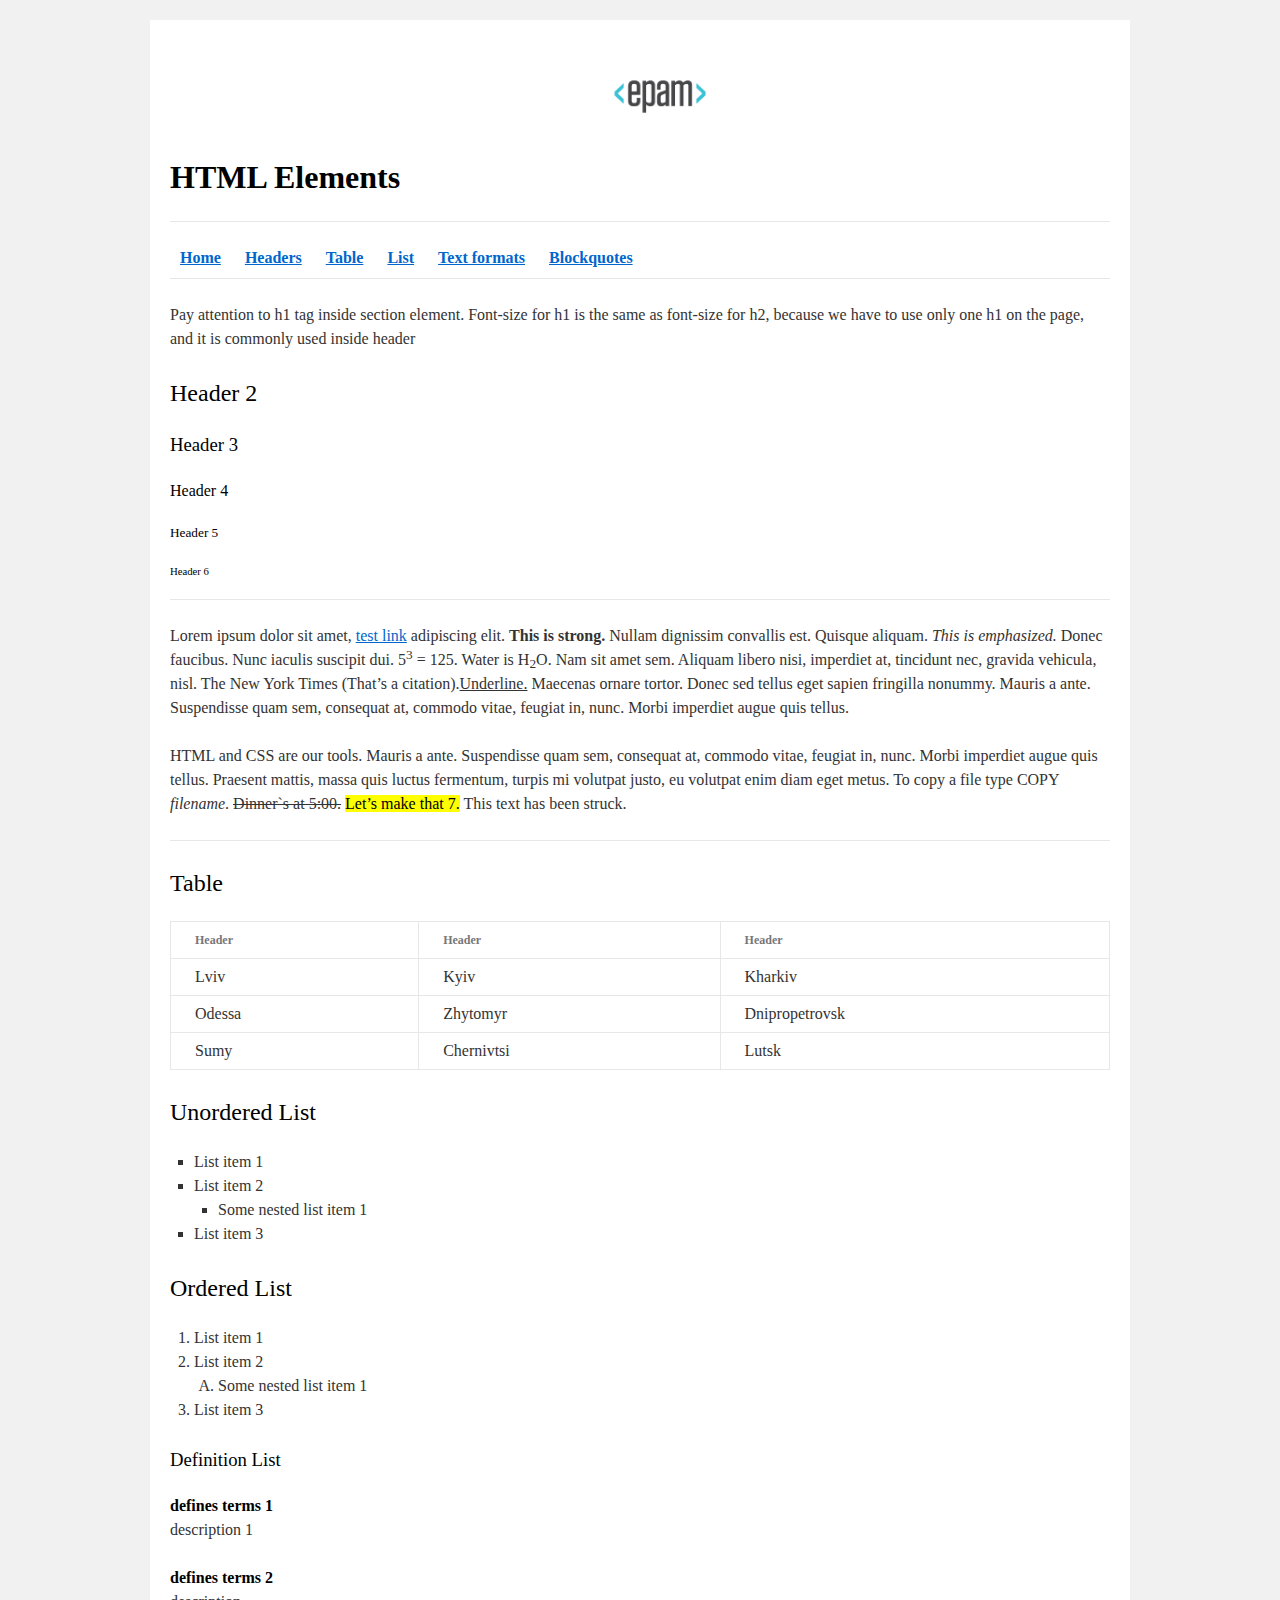
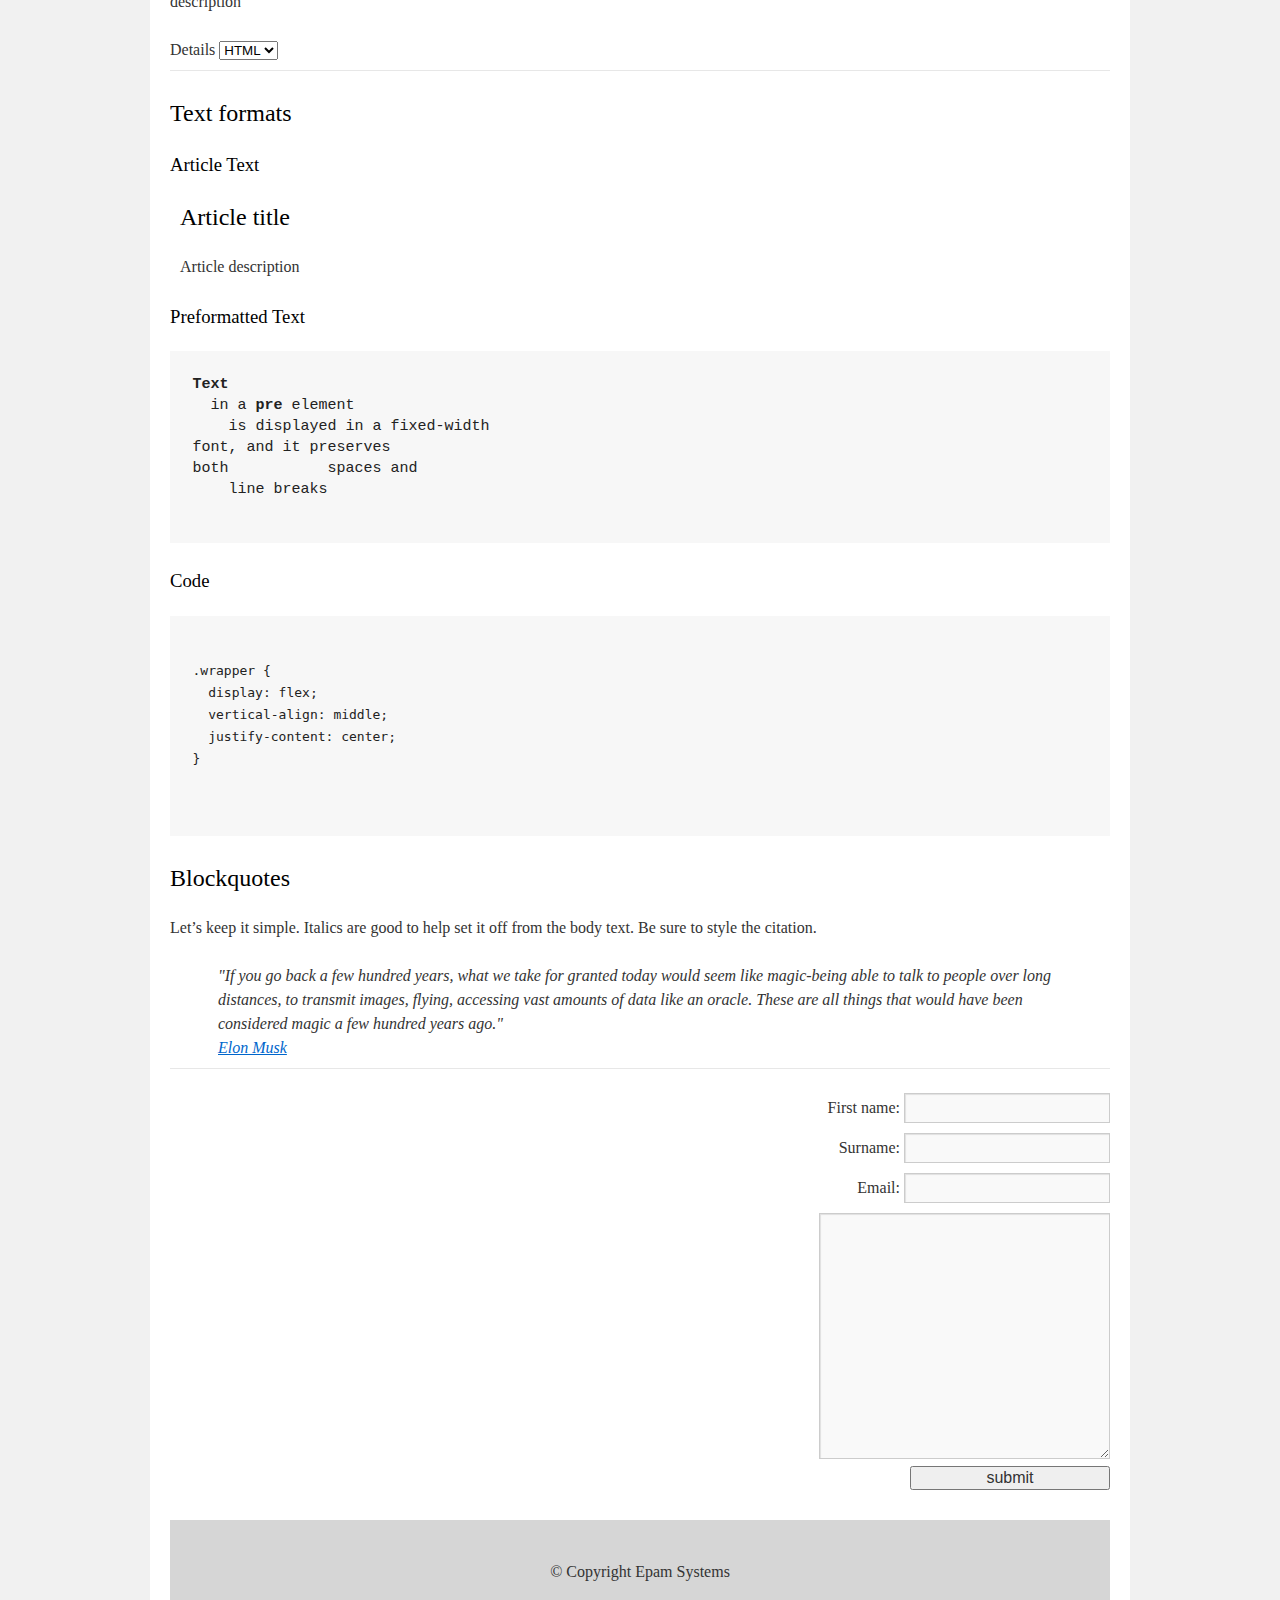
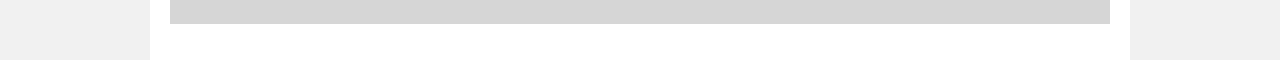
<file: FLX_homework_1/homework/index.html>
<!DOCTYPE html>
<html lang="en">

<head>
  <meta charset="utf-8">
  <title>HTML Basics</title>
  <link rel="stylesheet" href="style.css">
</head>

<body>
  <div id="wrapper">
    <div id="main">
      <div id="container">
        <div id="content" role="main">
          <!-- TODO: Content goes here -->
          <header>
            <img src="logo.png" alt="" />
            <h1><b>HTML Elements</b></h1>
            <hr>
            <nav>
              <a href="index.html"><b>Home</b></a>
              <a href="#headers"><b>Headers</b></a>
              <a href="#table"><b>Table</b></a>
              <a href="#list"><b>List</b></a>
              <a href="#text-formats"><b>Text formats</b></a>
              <a href="#blockquote"><b>Blockquotes</b></a>
            </nav>
            <hr>
          </header>
          <section>
            <p>Pay attention to h1 tag inside section element. Font-size for h1 is the same as font-size for h2, because we have to use only one h1 on the page, and it is commonly used inside header</p>
          </section>
          <section id="headers">
            <h2>Header 2</h2>
            <h3>Header 3</h3>
            <h4>Header 4</h4>
            <h5>Header 5</h5>
            <h6>Header 6</h6>
            <hr>
          </section>
          <section>
            <p>Lorem ipsum dolor sit amet, <a href="#">test link</a> adipiscing elit. <strong>This is strong.</strong> Nullam dignissim convallis est. Quisque aliquam. <em>This is emphasized.</em> Donec faucibus. Nunc iaculis suscipit dui. 5<sup>3</sup> = 125. Water is H<sub>2</sub>O. Nam sit amet sem. Aliquam libero nisi, imperdiet at, tincidunt nec, gravida vehicula, nisl. The New York Times (That’s a citation).<u>Underline.</u> Maecenas ornare tortor. Donec sed tellus eget sapien fringilla nonummy. Mauris a ante. Suspendisse quam sem, consequat at, commodo vitae, feugiat in, nunc. Morbi imperdiet augue quis tellus.</p>
            <p><abbr>HTML</abbr> and <abbr>CSS</abbr> are our tools. Mauris a ante. Suspendisse quam sem, consequat at, commodo vitae, feugiat in, nunc. Morbi imperdiet augue quis tellus. Praesent mattis, massa quis luctus fermentum, turpis mi volutpat justo, eu volutpat enim diam eget metus. To copy a file type COPY <i>filename</i>. <del>Dinner`s at 5:00.</del> <mark>Let’s make that 7.</mark> This text has been struck.</p>
            <hr>
          </section>
          <section id="table">
            <h2>Table</h2>
            <table>
              <thead>
                <tr>
                  <th>Header</th>
                  <th>Header</th>
                  <th>Header</th>
                </tr>
              </thead>
              <tbody>
                <tr>
                  <td>Lviv</td>
                  <td>Kyiv</td>
                  <td>Kharkiv</td>
                </tr>
                <tr>
                  <td>Odessa</td>
                  <td>Zhytomyr</td>
                  <td>Dnipropetrovsk</td>
                </tr>
                <tr>
                  <td>Sumy</td>
                  <td>Chernivtsi</td>
                  <td>Lutsk</td>
                </tr>
              </tbody>
            </table>
          </section>

          <section id="list">
            <h2>Unordered List</h2>
            <ul>
              <li>List item 1</li>
              <li>List item 2
                <ul>
                  <li>Some nested list item 1</li>
                </ul>
              </li>
              <li>List item 3</li>
            </ul>

            <h2>Ordered List</h2>
            <ol>
              <li>List item 1</li>
              <li>List item 2
                <ol>
                  <li>Some nested list item 1</li>
                </ol>
              </li>
              <li>List item 3</li>
            </ol>

            <h3>Definition List</h3>
            <dl>
              <dt>defines terms 1</dt>
              <dd>description 1</dd>
              <dt>defines terms 2</dt>
              <dd>description</dd>
            </dl>

            <label>Details</label>
            <select>
              <option>HTML</option>
              <option>CSS</option>
              <option>JS</option>
            </select>
            <hr>
          </section>

          <section id="text-formats">
            <h2>Text formats</h2>
            <h3>Article Text</h3>
            <article>
              <h2>Article title</h2>
              <p>Article description</p>
            </article>
            <h3>Preformatted Text</h3>
            <pre>
<strong>Text</strong>
  in a <strong>pre</strong> element
    is displayed in a fixed-width
font, and it preserves
both           spaces and
    line breaks
            </pre>

            <h3>Code</h3>
            <pre>
              <code>
.wrapper {
  display: flex;
  vertical-align: middle;
  justify-content: center;
}
              </code>
            </pre>
          </section>

          <section id="blockquote">
            <h2>Blockquotes</h2>
            <p>Let’s keep it simple. Italics are good to help set it off from the body text. Be sure to style the citation.</p>
            <blockquote>"If you go back a few hundred years, what we take for granted today would seem like magic-being able to talk to people over long distances, to transmit images, flying, accessing vast amounts of data like an oracle. These are all things that would have been considered magic a few hundred years ago."<br><a href="#">Elon Musk</a></blockquote>
            <hr>
          </section>
          <section>
            <form>
              <fieldset>
                <label>First name:</label>
                <input type="text" name="first-name">
              </fieldset>

              <fieldset>
                <label>Surname:</label>
                <input type="text" name="surname">
              </fieldset>

              <fieldset>
                <label>Email:</label>
                <input type="email" name="email">
              </fieldset>

              <fieldset>
                <textarea name="message" cols="30" rows="10"></textarea>
              </fieldset>

              <fieldset>
                <input type="submit" name="submit" value="submit">
              </fieldset>         
              
            </form>
          </section>
          <footer>
            © Copyright Epam Systems
          </footer>
        </div>
      </div>
    </div>
  </div>
</body>

</html>
</file>
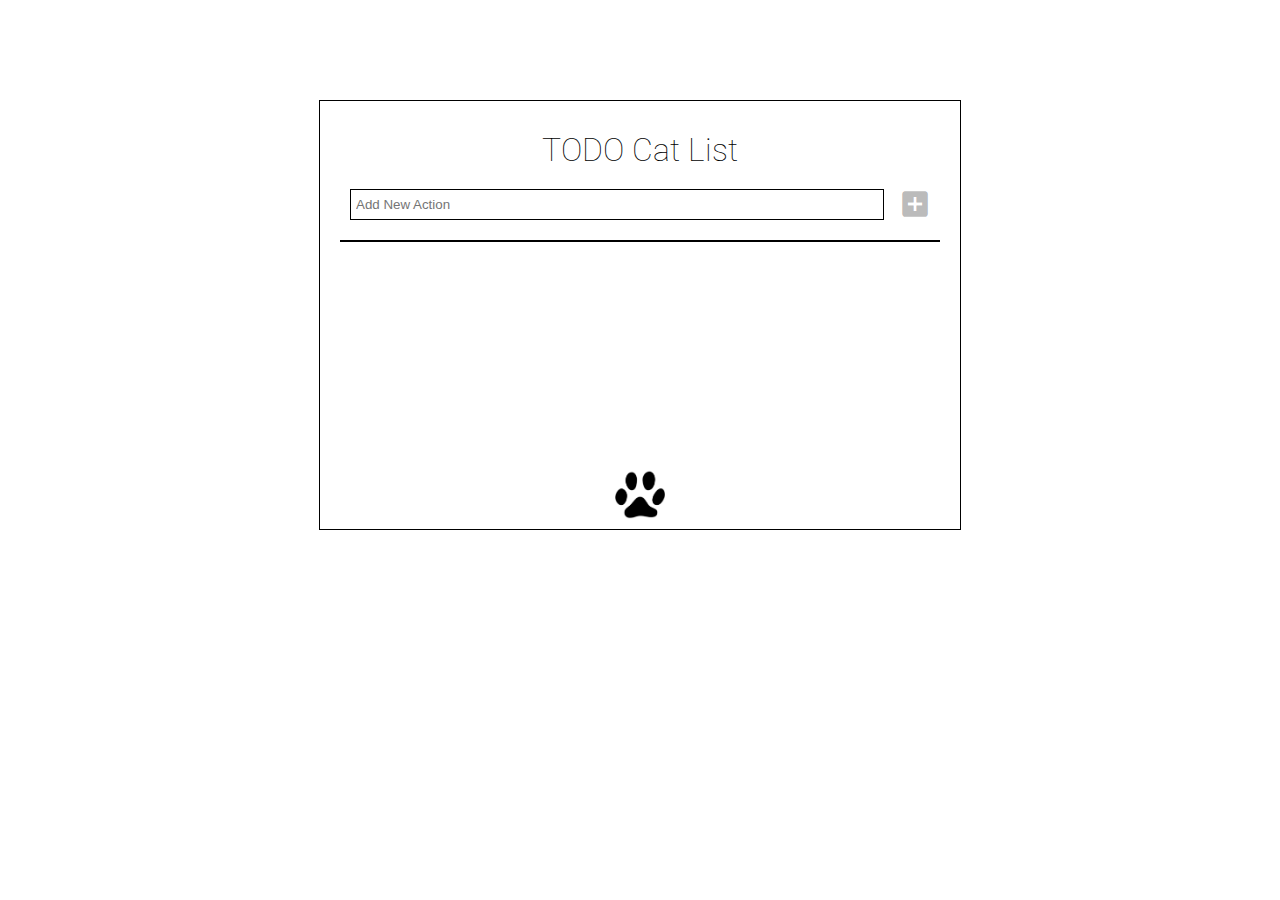
<file: FLX_homework_11/homework/index.html>
<!DOCTYPE html>
<html lang="en">
<head>
  <meta charset="UTF-8">
  <title>Homework 11 - TODO Cat List</title>
  <link href="https://fonts.googleapis.com/css?family=Roboto" rel="stylesheet">
  <link rel="stylesheet" href="./assets/material-icons/material-icons.css">
  <link rel="stylesheet" href="./assets/styles.css">
</head>
<body>
  <div id="root">
		<header id="header">
			<h1>TODO Cat List</h1>
		</header>
		<main>	
			<div class="input-wrapper">
				<input type="text" id="inputField" placeholder="Add New Action">
				<button id="button" disabled><i class="material-icons">add_box</i></button>
			</div>
			<ul id="itemsList">
				
			</ul>
		</main>
		<footer>
			<img src="assets/img/cat.png" alt="" />
		</footer>
  </div>

  <script src="./src/app.js"></script>
</body>
</html>
</file>
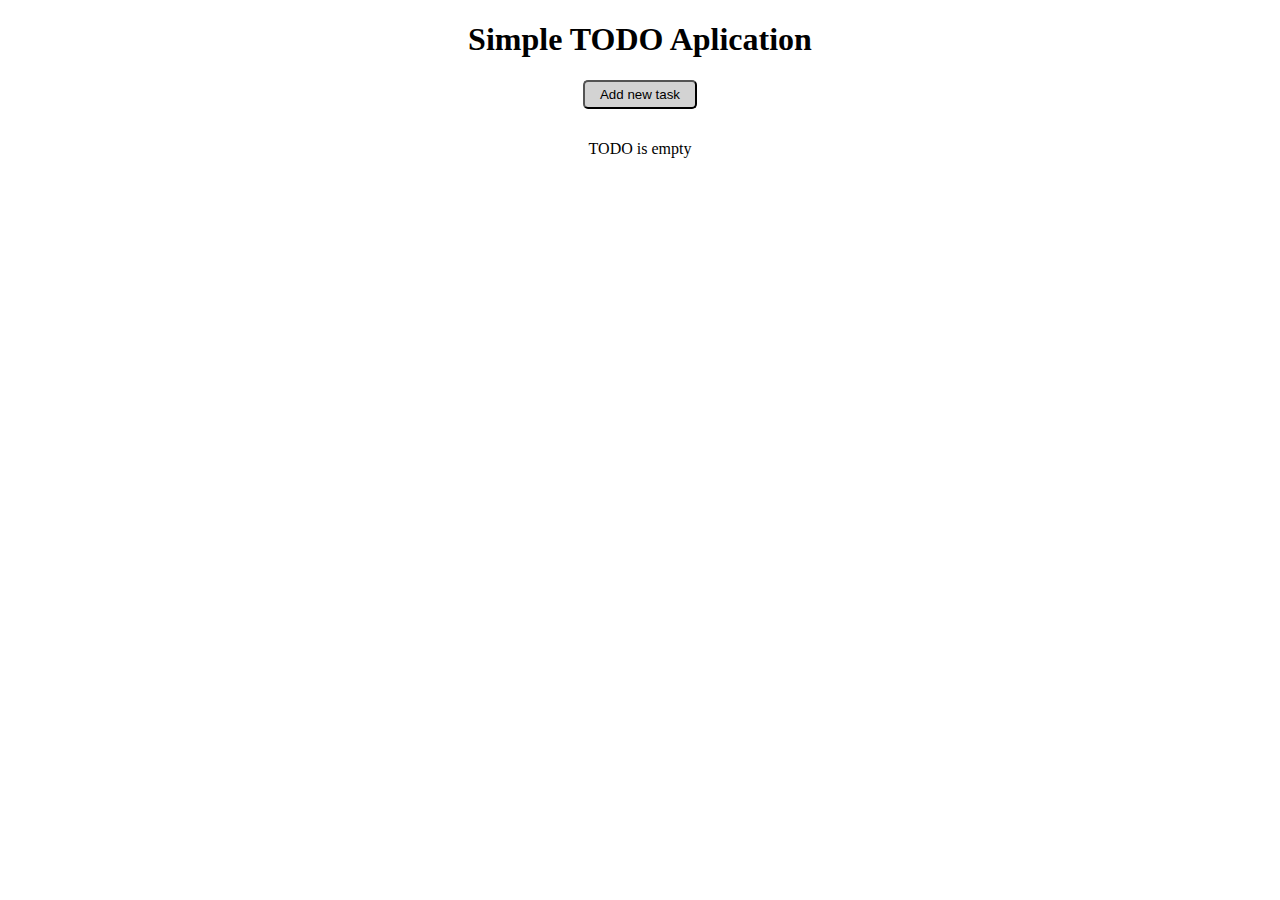
<file: FLX_homework_12/homework/index.html>
<!DOCTYPE html>
<html lang="en">
<head>
  <meta charset="UTF-8">
  <title>Homework 12 - Simple TODO List</title>
  <link rel="stylesheet" href="./assets/styles.css">
</head>
<body>
  <div id="root"></div>

  <script src="./src/app.js"></script>
</body>
</html>
</file>
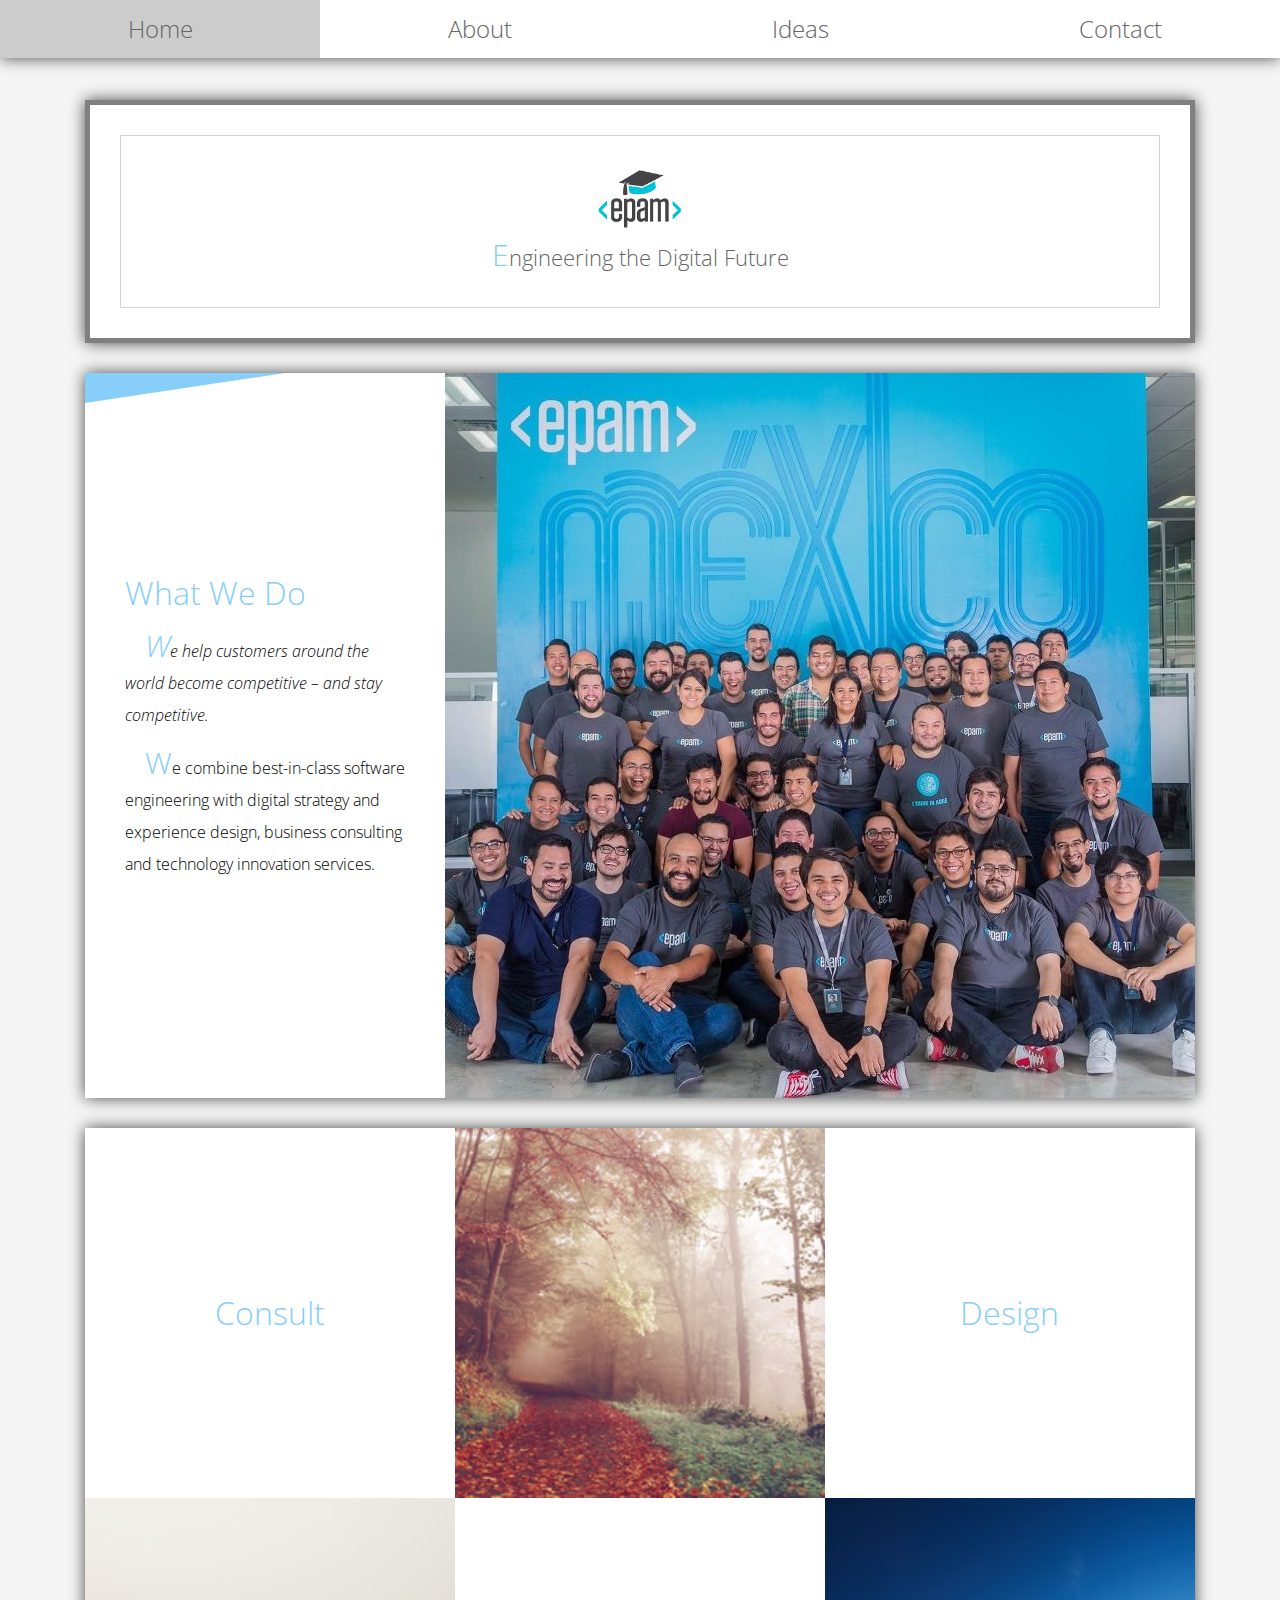
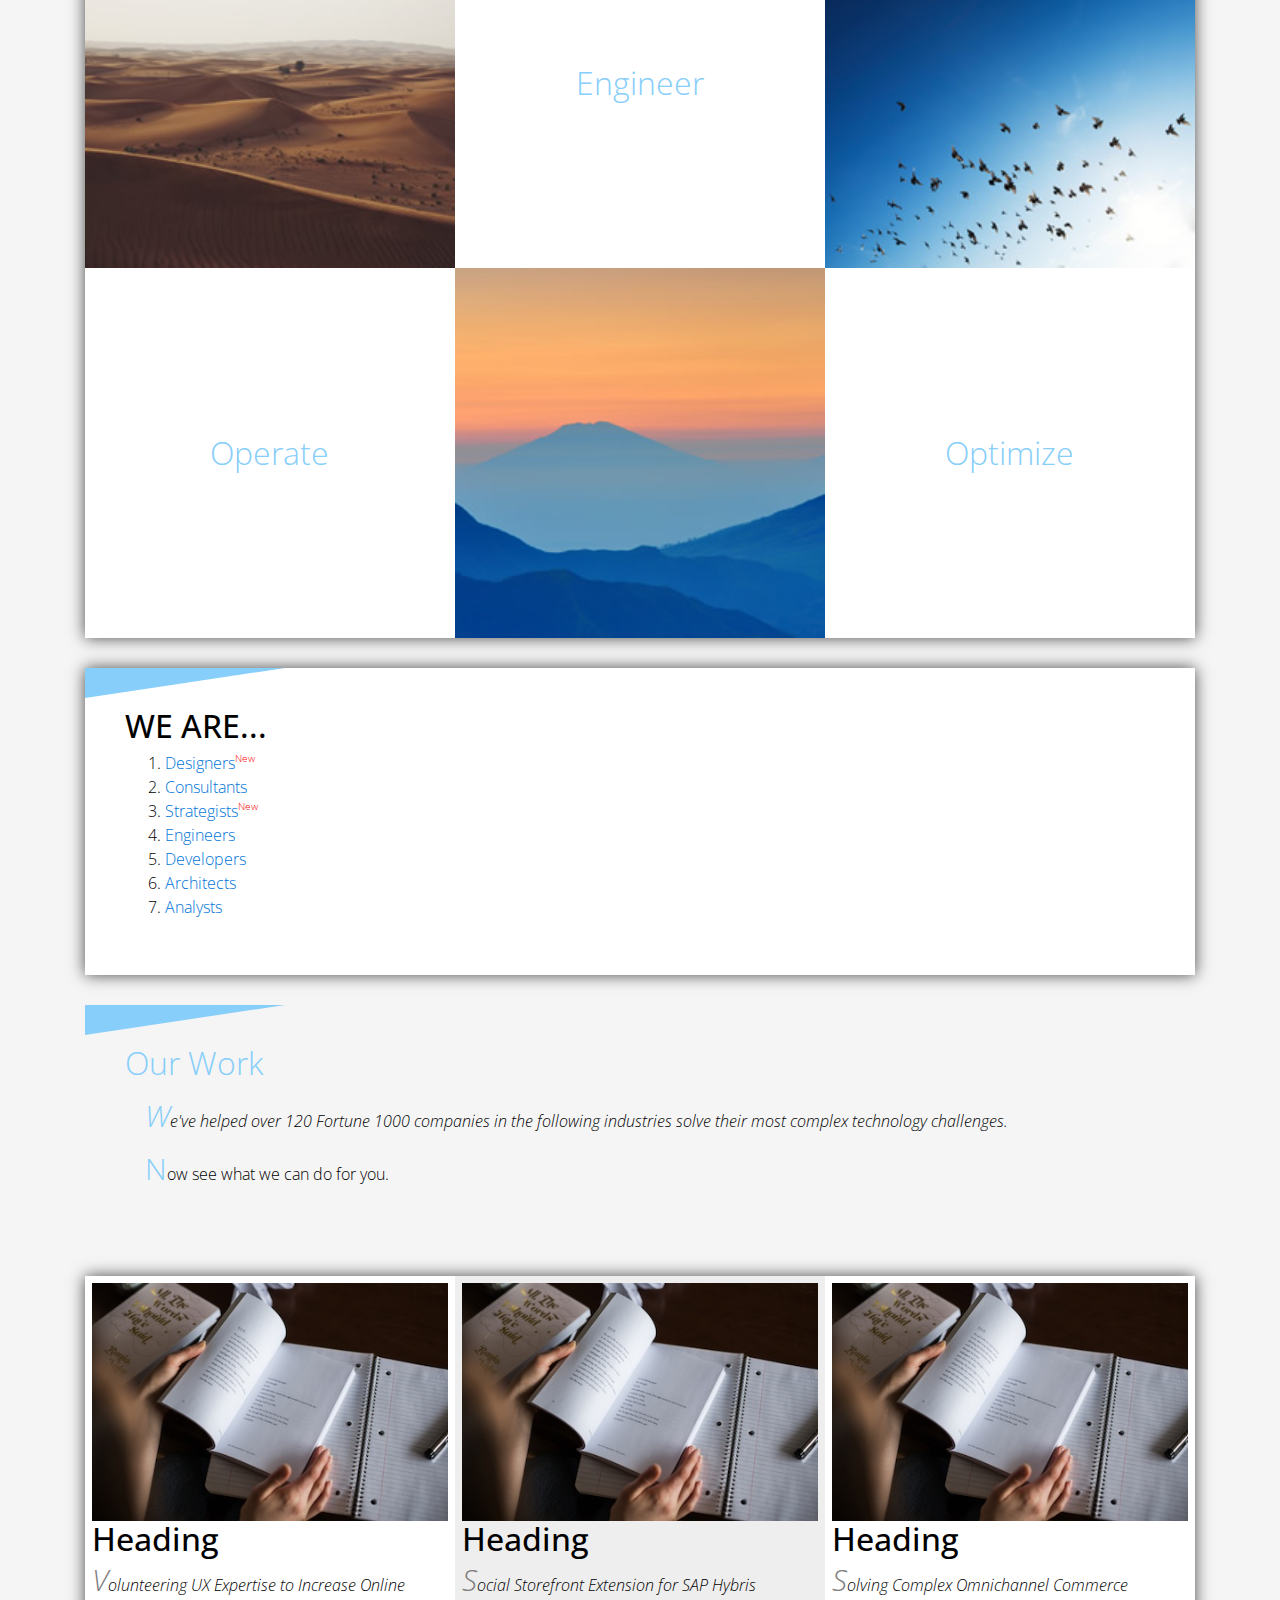
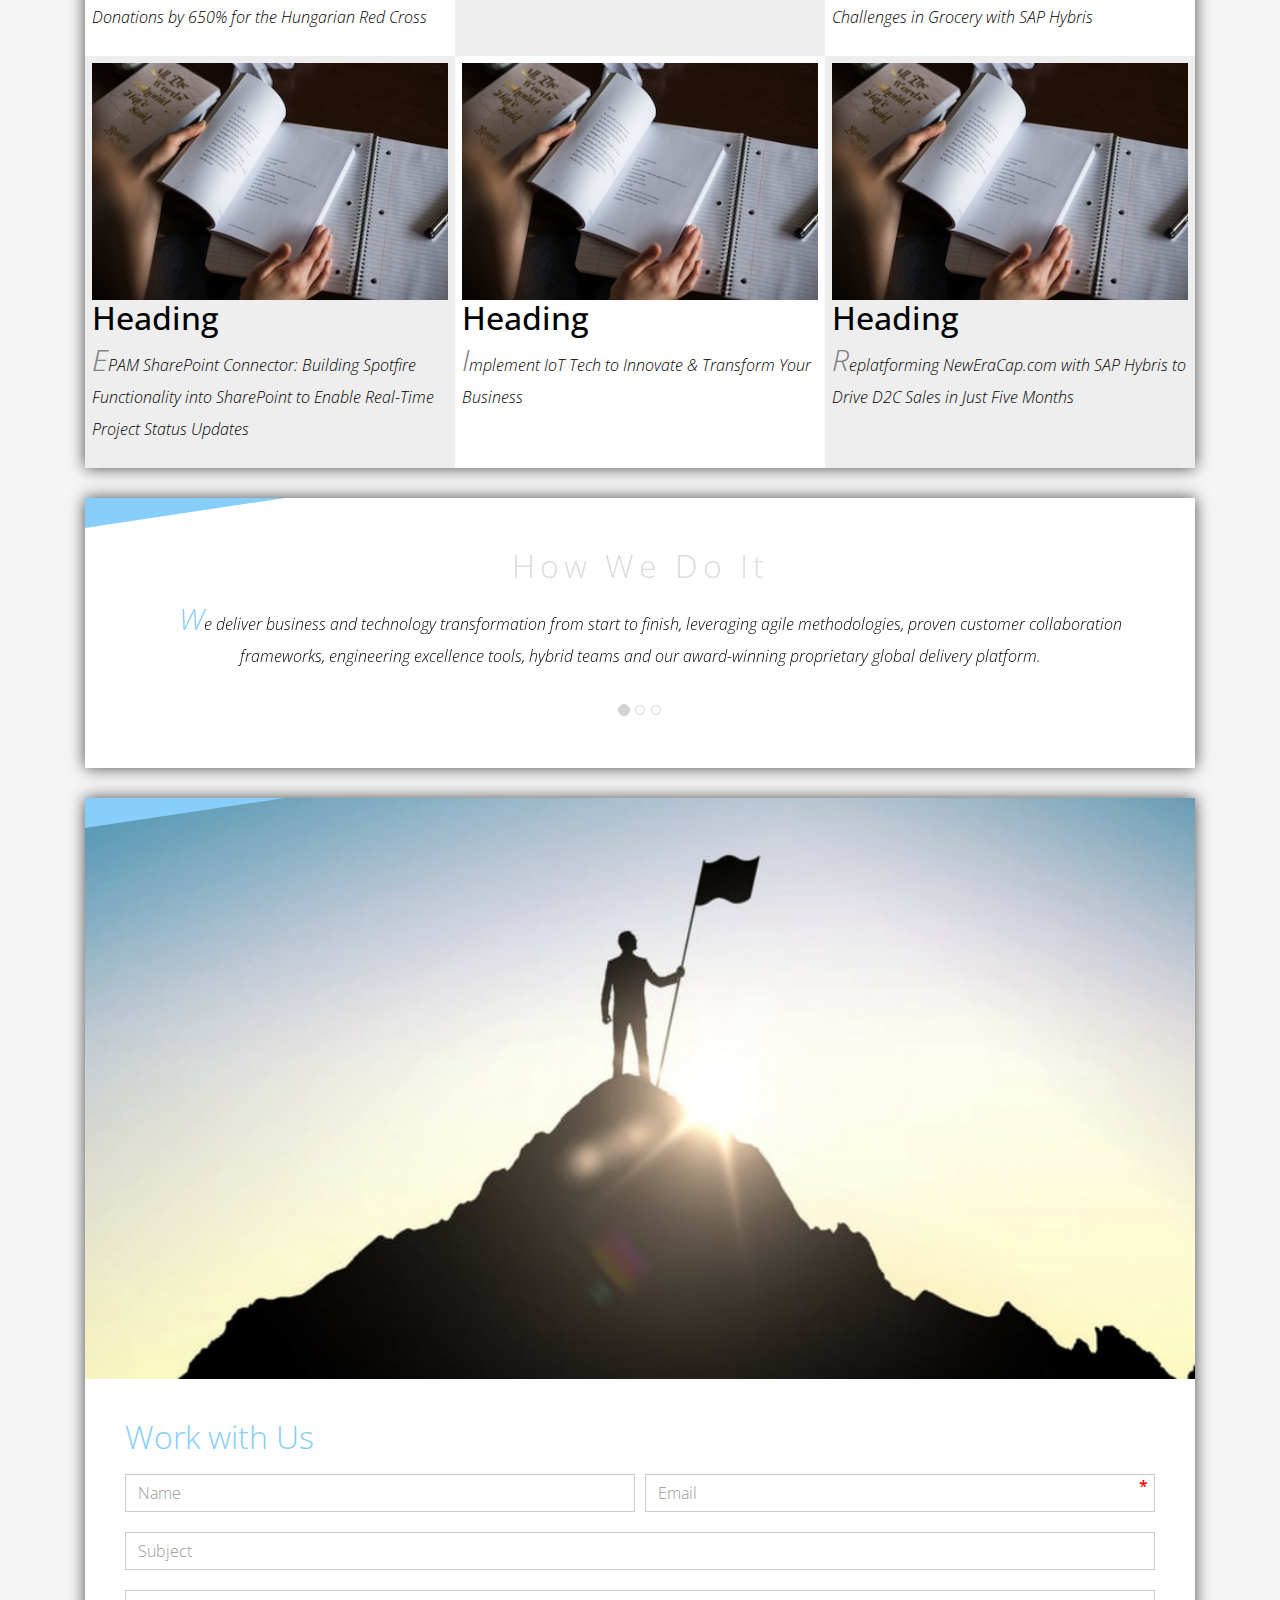
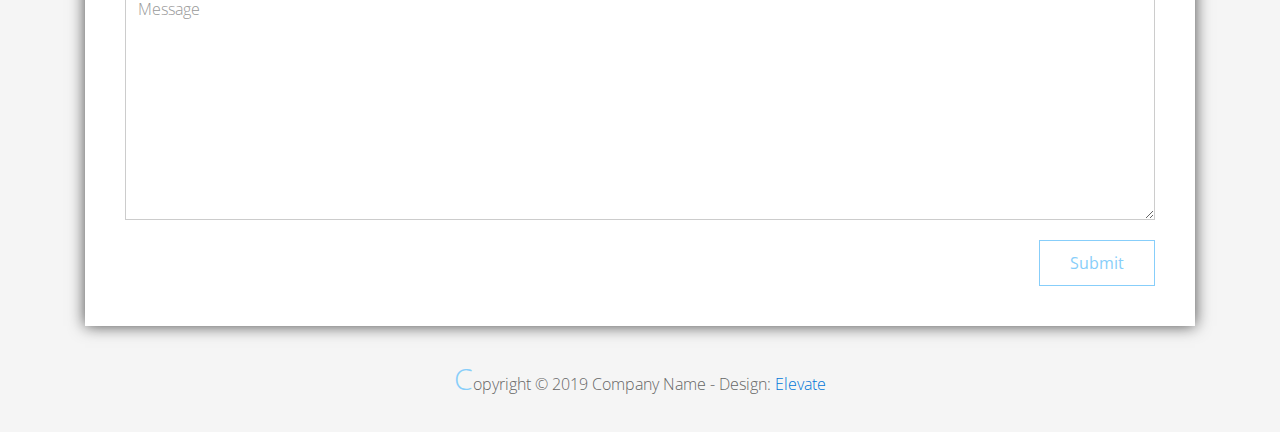
<file: FLX_homework_2/homework/index.html>
<!DOCTYPE html>
<html lang="en">
<head>
  <meta charset="utf-8">
  <meta http-equiv="X-UA-Compatible" content="IE=edge">
  <meta name="viewport" content="width=device-width, initial-scale=1">

  <title>CSS Basics HW</title>



  <!-- load stylesheets -->
  <link rel="stylesheet" href="http://fonts.googleapis.com/css?family=Open+Sans:300,400">
  <!-- Google web font "Open Sans" -->
  <link rel="stylesheet" href="css/bootstrap.min.css">
  <!-- Bootstrap style -->
  <link rel="stylesheet" href="css/general.css">
  <link rel="stylesheet" href="css/style.css">
  <!-- Templatemo style -->
</head>

<body>
<div class="container">

  <div class="tm-sidebar">
    <nav class="tm-main-nav">
      <ul>
        <li class="tm-nav-item"><a href="#home" class="tm-nav-item-link">Home</a></li>
        <li class="tm-nav-item"><a href="#about" class="tm-nav-item-link">About</a></li>
        <li class="tm-nav-item"><a href="#ideas" class="tm-nav-item-link">Ideas</a></li>
        <li class="tm-nav-item"><a href="#contact" class="tm-nav-item-link">Contact</a></li>
      </ul>
    </nav>
  </div>

  <div class="tm-main-content">

    <div id="home" class="tm-content-box tm-content-header margin-b-10">
      <div class="tm-banner">
        <div class="tm-banner-inner">
          <img src="img/epam_logo.png" width="100" alt="">
          <p class="tm-banner-text">Engineering the Digital Future</p>
        </div>
      </div>
    </div>

    <section>
      <div class="tm-content-box flex-2-col">

        <div class="padding-medium flex-item tm-team-description-container flex-item">
          <h2 class="tm-section-title">What We Do</h2>
          <p class="tm-section-description">We help customers around the world become competitive – and stay competitive.</p>
          <p class="tm-section-description"> We combine best-in-class software engineering with digital strategy and experience design, business consulting and technology innovation services.</p>
        </div>
        <div class="flex-item">
          <img src="img/epam-mexico.jpg" alt="epam-mexico">
        </div>

      </div>

      <div id="about" class="tm-content-box">

        <ul class="boxes gallery-container">
          <li class="box box-bg">
            <h2 class="tm-section-title tm-section-title-box tm-box-bg-title">Consult</h2>
          </li>
          <li class="box">
            <a href="img/idea-large-01.jpg">
              <img src="img/idea-01.jpg" alt="Image" class="img-fluid thumbnail box-img">
            </a>
          </li>
          <li class="box box-bg">
            <h2 class="tm-section-title tm-section-title-box tm-box-bg-title">Design</h2>
          </li>
          <li class="box">
            <a href="img/idea-large-02.jpg">
              <img src="img/idea-02.jpg" alt="Image" class="img-fluid thumbnail box-img">
            </a>
          </li>
          <li class="box box-bg">
            <h2 class="tm-section-title tm-section-title-box tm-box-bg-title">Engineer</h2>
          </li>
          <li class="box">
            <a href="img/idea-large-03.jpg">
              <img src="img/idea-03.jpg" alt="Image" class="img-fluid thumbnail box-img">
            </a>
          </li>
          <li class="box box-bg">
            <h2 class="tm-section-title tm-section-title-box tm-box-bg-title">Operate</h2>
          </li>
          <li class="box">
            <a href="img/idea-large-04.jpg">
              <img src="img/idea-04.jpg" alt="Image" class="img-fluid thumbnail box-img">
            </a>
          </li>
          <li class="box box-bg">
            <h2 class="tm-section-title tm-section-title-box tm-box-bg-title">Optimize</h2>
          </li>
        </ul>

      </div>

    </section>

    <!-- slider -->
    <section class="heading tm-content-box">
      <div class="padding-medium">
        <h2> WE ARE...</h2>
        <ol>
          <li><a href="index.html" class="text">Designers</a></li>
          <li><a href="index.html">Consultants</a></li>
          <li><a href="#" class="text">Strategists</a></li>
          <li><a href="#">Engineers</a></li>
          <li><a href="#">Developers</a></li>
          <li><a href="#">Architects</a></li>
          <li><a href="#">Analysts</a></li>
        </ol>
      </div>
    </section>

    <section class="blocks">
      <div class="padding-medium flex-item tm-team-description-container">
        <h2 class="tm-section-title">Our Work</h2>
        <p class="tm-section-description">We've helped over 120 Fortune 1000 companies in the following industries solve their most complex technology challenges. </p>
        <p class="tm-section-description"> Now see what we can do for you.</p>
      </div>
      <div class="tm-content-box flex-2-col">
      </div>
      <div  class="tm-content-box">
        <ul class="boxes gallery-container">
          <li class="box box-work">
            <img src="img/study.jpeg" alt="Image" class="img-fluid">
            <div>
              <h2>Heading</h2>
              <p>Volunteering UX Expertise to Increase Online Donations by 650% for the Hungarian Red Cross</p>
            </div>
          </li>
          <li class="box box-work">
            <img src="img/study.jpeg" alt="Image" class="img-fluid">
            <div>
              <h2>Heading</h2>
              <p>Social Storefront Extension for SAP Hybris</p>
            </div>
          </li>
          <li class="box box-work">
            <img src="img/study.jpeg" alt="Image" class="img-fluid">
            <div>
              <h2>Heading</h2>
              <p>Solving Complex Omnichannel Commerce Challenges in Grocery with SAP Hybris</p>
            </div>
          </li>
          <li class="box box-work">
            <img src="img/study.jpeg" alt="Image" class="img-fluid">
            <div>
              <h2>Heading</h2>
              <p>EPAM SharePoint Connector: Building Spotfire Functionality into SharePoint to Enable Real-Time Project Status Updates</p>
            </div>
          </li>
          <li class="box box-work">
            <img src="img/study.jpeg" alt="Image" class="img-fluid">
            <div>
              <h2>Heading</h2>
              <p>Implement IoT Tech to Innovate &amp; Transform Your Business</p>
            </div>
          </li>
          <li class="box box-work">
            <img src="img/study.jpeg" alt="Image" class="img-fluid">
            <div>
              <h2>Heading</h2>
              <p>Replatforming NewEraCap.com with SAP Hybris to Drive D2C Sales in Just Five Months</p>
            </div>
          </li>
        </ul>

      </div>
    </section>

    <section id="ideas">
      <div id="tmCarousel" class="carousel slide tm-content-box" data-ride="carousel">

        <ol class="carousel-indicators">
          <li data-target="#tmCarousel" data-slide-to="0" class="active"></li>
          <li data-target="#tmCarousel" data-slide-to="1" class=""></li>
          <li data-target="#tmCarousel" data-slide-to="2" class=""></li>
        </ol>

        <div class="carousel-inner" role="listbox">

          <div class="carousel-item active">
            <div class="carousel-content">
              <div class="flex-item">
                <h2 class="tm-section-title">How We Do It</h2>
                <p class="tm-section-description carousel-description">We deliver business and technology transformation from start to finish, leveraging agile methodologies, proven customer collaboration frameworks, engineering excellence tools, hybrid teams and our award-winning proprietary global delivery platform.</p>
              </div>
            </div>
          </div>

          <div class="carousel-item">
            <div class="carousel-content">
              <div class="flex-item">
                <h2 class="tm-section-title">Our Clients</h2>
                <p class="tm-section-description carousel-description">Lorem ipsum dolor sit amet,
                  consectetur adipiscing elit. Quisque vel nisi pharetra nibh varius pharetra ac
                  sagittis nisi. Etiam pharetra vestibulum hendrerit. Pellentesque interdum metus
                  sed massa rutrum.</p>
              </div>
            </div>
          </div>

          <div class="carousel-item">
            <div class="carousel-content">
              <div class="flex-item">
                <h2 class="tm-section-title">Our Projects</h2>
                <p class="tm-section-description carousel-description">Donec ex libero, fringilla
                  vitae purus sit amet, rhoncus pharetra lorem. Pellentesque id sem id lacus
                  ultricies vehicula. Aliquam rutrum mi non. Pellentesque interdum metus sed massa
                  rutrum.</p>
              </div>
            </div>
          </div>

        </div>

      </div>
    </section>

    <section class="tm-content-box">
      <img src="img/contact-us.jpg" alt="Contact image" class="img-fluid img-contact-us">

      <div id="contact" class="padding-medium">
        <h2 class="tm-section-title">Work with Us</h2>
        <form action="#contact" method="get" class="contact-form">

          <div class="form-group col-xs-12 col-sm-12 col-md-6 col-lg-6 form-group-2-col-left">
            <input type="text" id="contact_name" name="contact_name" class="form-control"
                   placeholder="Name" required/>
          </div>
          <div class="form-group col-xs-12 col-sm-12 col-md-6 col-lg-6 form-group-2-col-right mandatory-field">
            <input type="email" id="contact_email" name="contact_email" class="form-control"
                   placeholder="Email" required/>
          </div>
          <div class="form-group">
            <input type="text" id="contact_subject" name="contact_subject" class="form-control"
                   placeholder="Subject" required/>
          </div>
          <div class="form-group">
            <textarea id="contact_message" name="contact_message" class="form-control" rows="9"
                      placeholder="Message" required></textarea>
          </div>

          <button type="submit" class="btn btn-primary submit-btn">Submit</button>

        </form>
      </div>
    </section>

    <footer class="tm-footer">
      <p class="text-xs-center">Copyright &copy; 2019 Company Name

        - Design: <a rel="nofollow" href="http://www.templatemo.com/tm-481-elevate"
                     target="_parent">Elevate</a></p>
    </footer>

  </div>

</div>

</body>
</html>
</file>
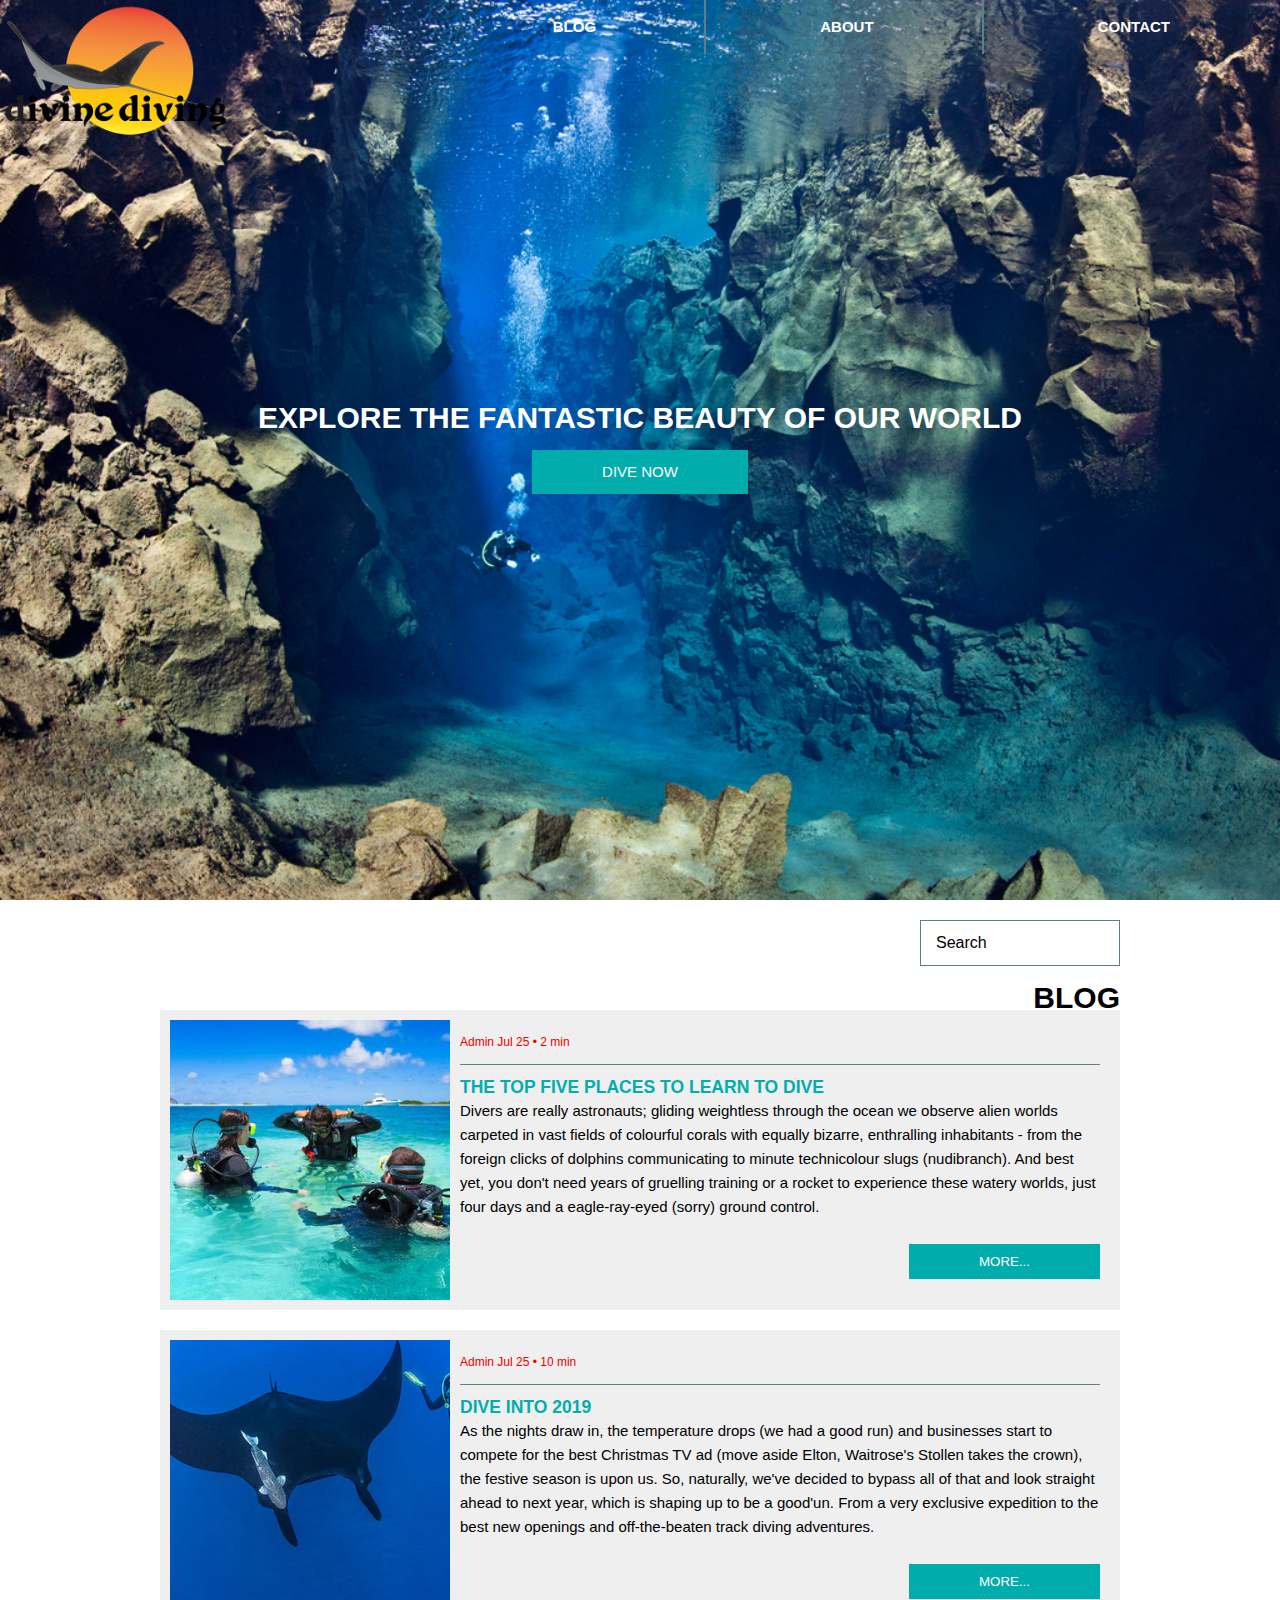
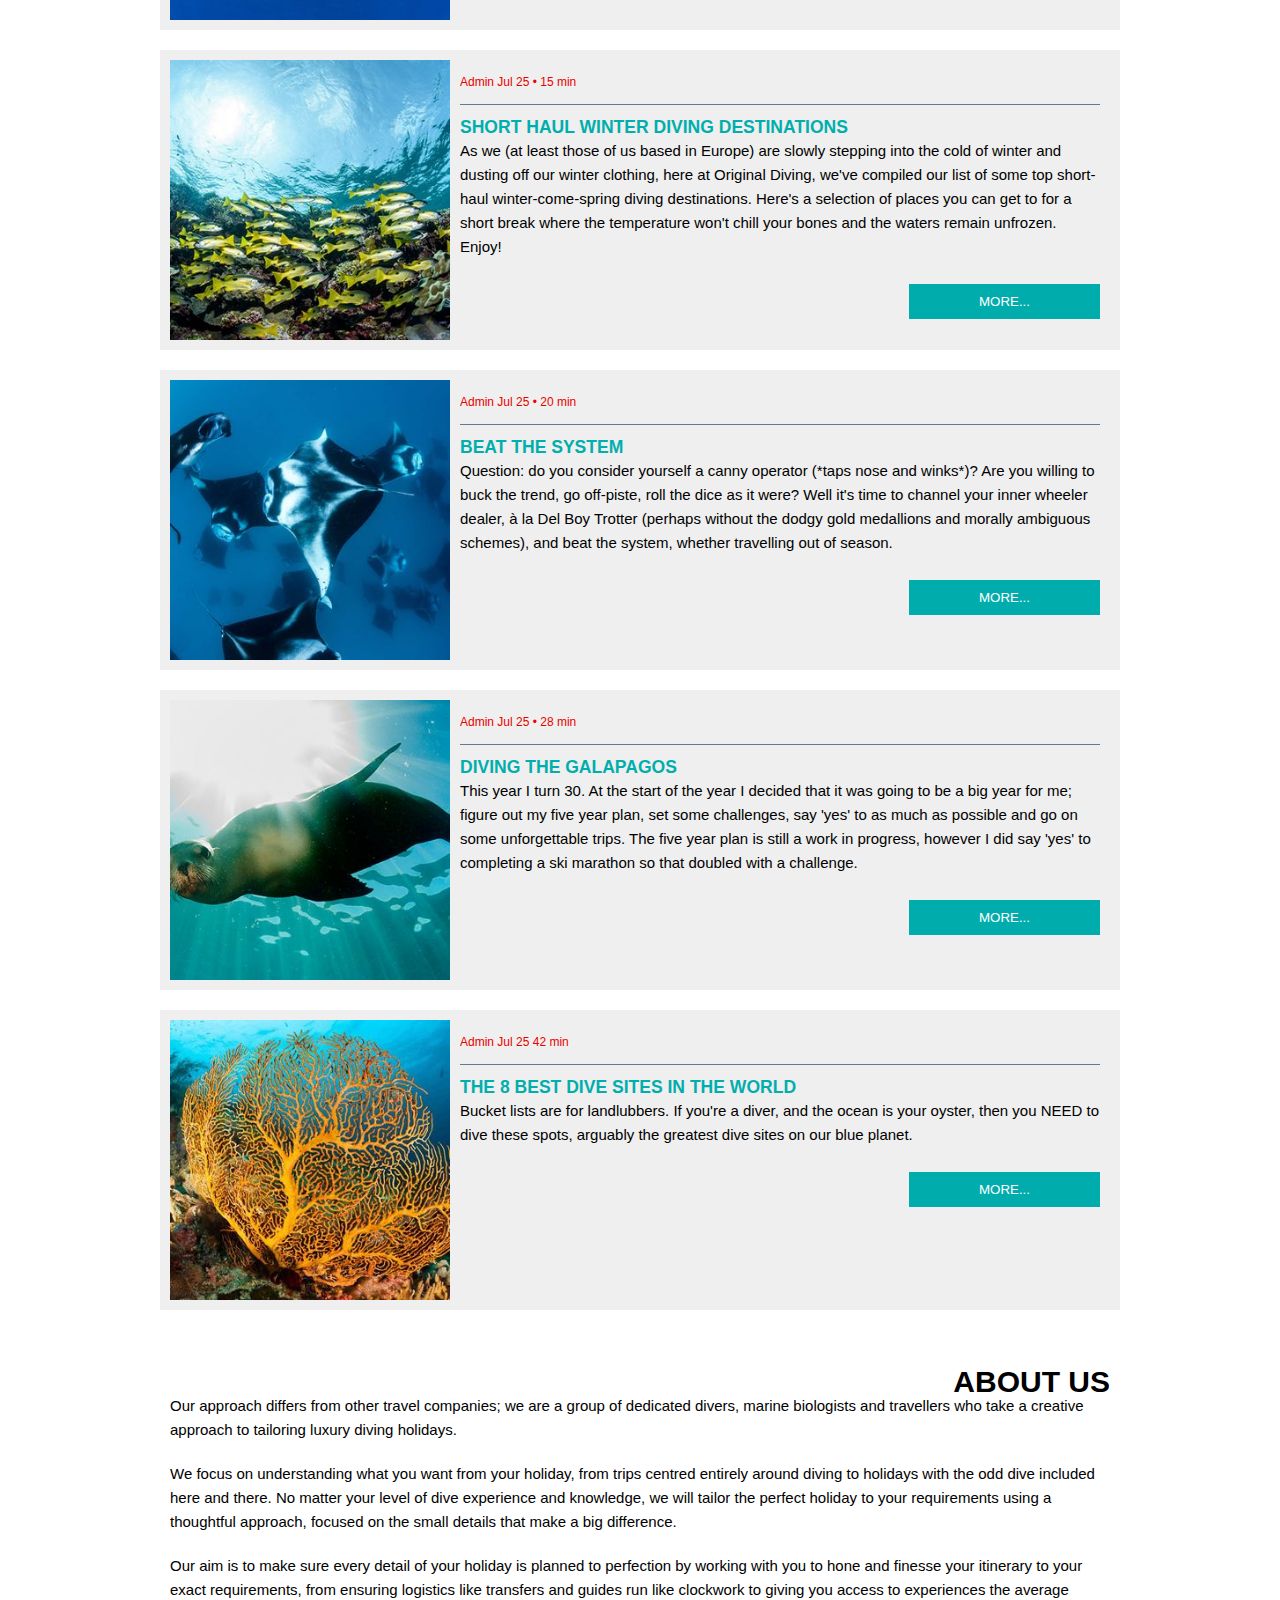
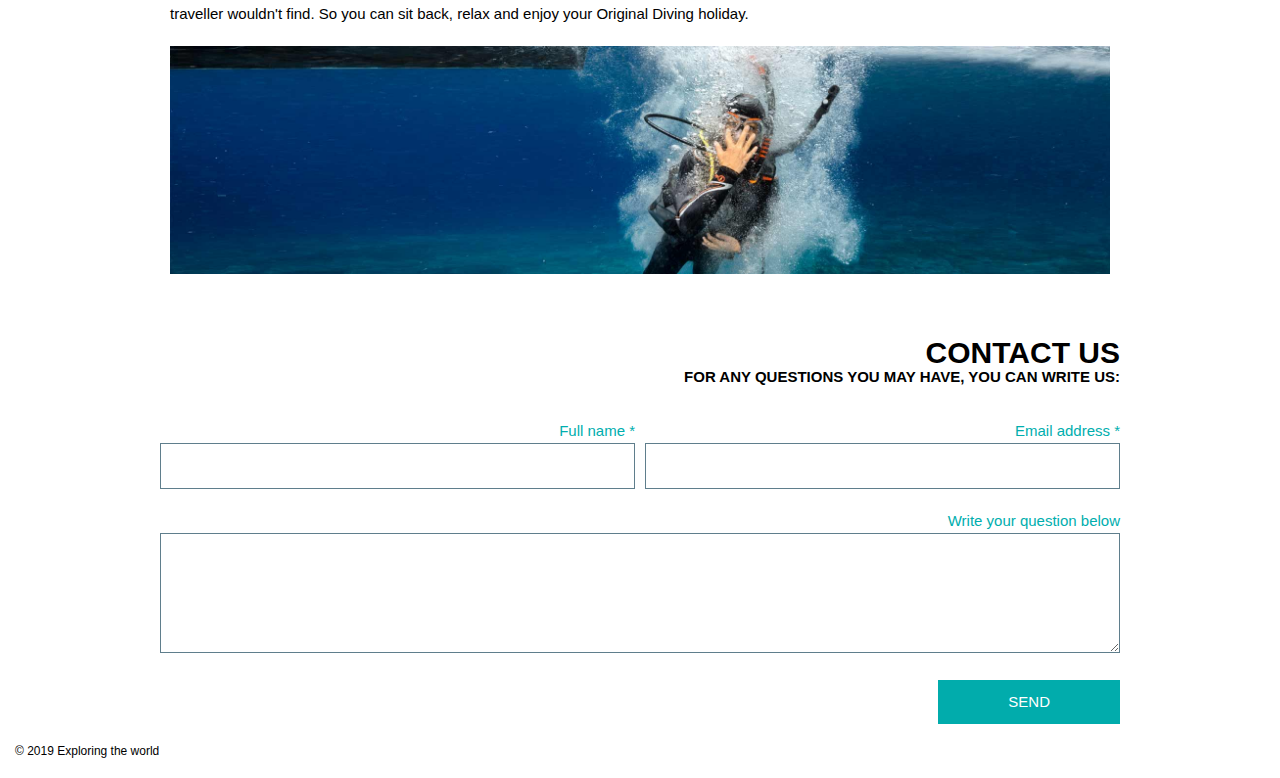
<file: FLX_homework_3/homework/index.html>
<!DOCTYPE html>
<html lang="en">

  <head>
    <meta charset="UTF-8">
    <meta name="viewport" content="width=device-width, initial-scale=1.0">
    <meta http-equiv="X-UA-Compatible" content="ie=edge">

    <!-- Styles should be switched here: -->

    <link rel="stylesheet" type="text/css" href="css/style1.css">
    <!-- <link rel="stylesheet" type="text/css" href="css/style2.css"> -->

    <title>Explore the world of ocean</title>
  </head>

  <body>
    <div class="main-wrapper">
      <header>
        <div class="top-wrapper">
          <div class="logo">
            <img src="img/logo.png" alt="">
          </div>

          <nav>
            <a role="button" href="#list" target="_self">Blog</a>
            <a role="button" href="#about" target="_self">About</a>
            <a role="button" href="#contact" target="_self">Contact</a>
          </nav>
        </div>
        <section>
          <h1>
            Explore the fantastic beauty of our world
          </h1>
          <a class="btn btn-top" href="#list" target="_self">Dive now</a>
        </section>
      </header>
      <main>
        <div class="toolbar">
          <input type="text" placeholder="Search">
        </div>
        <section class="post-list" id="list">
          <h1>Blog</h1>
          <article>
            <img src="img/post-1.jpg" alt="">
            <div>
              <div class="post">
                <div class="post-description">
                  Admin Jul 25 &#8226; 2 min
                </div>
                <h3>The Top Five Places To Learn To Dive</h3>
                <p>
                  Divers are really astronauts; gliding weightless through the ocean we observe alien worlds carpeted
                  in
                  vast fields of colourful corals with equally bizarre, enthralling inhabitants - from the foreign
                  clicks
                  of dolphins communicating to minute technicolour slugs (nudibranch). And best yet, you don't need
                  years
                  of gruelling training or a rocket to experience these watery worlds, just four days and a
                  eagle-ray-eyed
                  (sorry) ground control.
                </p>
              </div>
              <button class="btn">More...</button>
            </div>
          </article>
          <article>
            <img src="img/post-2.jpg" alt="">
            <div>
              <div class="post">
                <div class="post-description">
                  Admin Jul 25 &#8226; 10 min
                </div>
                <h3>Dive Into 2019</h3>
                <p>
                  As the nights draw in, the temperature drops (we had a good run) and businesses start to compete for
                  the
                  best Christmas TV ad (move aside Elton, Waitrose's Stollen takes the crown), the festive season is
                  upon
                  us. So, naturally, we've decided to bypass all of that and look straight ahead to next year, which is
                  shaping up to be a good'un. From a very exclusive expedition to the best new openings and
                  off-the-beaten
                  track diving adventures.
                </p>
              </div>
              <button class="btn">More...</button>
            </div>
          </article>
          <article>
            <img src="img/post-3.jpg" alt="">
            <div>
              <div class="post">
                <div class="post-description">
                  Admin Jul 25 &#8226; 15 min
                </div>
                <h3>Short Haul Winter Diving Destinations</h3>
                <p>
                  As we (at least those of us based in Europe) are slowly stepping into the cold of winter and dusting
                  off
                  our winter clothing, here at Original Diving, we've compiled our list of some top short-haul
                  winter-come-spring diving destinations. Here's a selection of places you can get to for a short break
                  where the temperature won't chill your bones and the waters remain unfrozen. Enjoy!
                </p>
              </div>
              <button class="btn">More...</button>
            </div>
          </article>
          <article>
            <img src="img/post-4.jpg" alt="">
            <div>
              <div class="post">
                <div class="post-description">
                  Admin Jul 25 &#8226; 20 min
                </div>
                <h3>Beat the System</h3>
                <p>
                  Question: do you consider yourself a canny operator (*taps nose and winks*)? Are you willing to buck
                  the
                  trend, go off-piste, roll the dice as it were? Well it's time to channel your inner wheeler dealer, à
                  la
                  Del Boy Trotter (perhaps without the dodgy gold medallions and morally ambiguous schemes), and beat
                  the
                  system, whether travelling out of season.
                </p>
              </div>
              <button class="btn">More...</button>
            </div>
          </article>
          <article>
            <img src="img/post-5.jpg" alt="">
            <div>
              <div class="post">
                <div class="post-description">
                  Admin Jul 25 &#8226; 28 min
                </div>
                <h3>Diving The Galapagos</h3>
                <p>
                  This year I turn 30. At the start of the year I decided that it was going to be a big year for me;
                  figure out my five year plan, set some challenges, say 'yes' to as much as possible and go on some
                  unforgettable trips. The five year plan is still a work in progress, however I did say 'yes' to
                  completing a ski marathon so that doubled with a challenge.
                </p>
              </div>
              <button class="btn">More...</button>
            </div>
          </article>
          <article>
            <img src="img/post-6.jpg" alt="">
            <div>
              <div class="post">
                <div class="post-description">
                  Admin Jul 25 42 min
                </div>
                <h3>The 8 Best Dive Sites in the World</h3>
                <p>Bucket lists are for landlubbers. If you're a diver, and the ocean is your oyster, then you NEED to
                  dive
                  these spots, arguably the greatest dive sites on our blue planet.</p>
              </div>
              <button class="btn">More...</button>
            </div>
          </article>
        </section>

        <section class="about" id="about">
          <div>
            <h1>About Us</h1>
            <p>
              Our approach differs from other travel companies; we are a group of dedicated divers, marine biologists
              and
              travellers who take a creative approach to tailoring luxury diving holidays.
            </p>
            <p>
              We focus on understanding what you want from your holiday, from trips centred entirely around diving to
              holidays with the odd dive included here and there. No matter your level of dive experience and
              knowledge,
              we will tailor the perfect holiday to your requirements using a thoughtful approach, focused on the small
              details that make a big difference.
            </p>
            <p>
              Our aim is to make sure every detail of your holiday is planned to perfection by working with you to hone
              and finesse your itinerary to your exact requirements, from ensuring logistics like transfers and guides
              run like clockwork to giving you access to experiences the average traveller wouldn't find. So you can
              sit
              back, relax and enjoy your Original Diving holiday.
            </p>
          </div>
          <div>
            <img src="img/about-section.jpg" alt="">
          </div>
        </section>

        <section class="contact-form" id="contact">
          <h1>CONTACT US</h1>
          <h4>For any questions you may have, you can write us:</h4>

          <form>
            <div class="input-row w50">
              <div class="input-item">
                <label>Full name *</label>
                <input type="text" name="fullName">
              </div>
              <div class="input-item">
                <label>Email address *</label>
                <input type="text" name="fullName">
              </div>
            </div>

            <div class="input-row">
              <div class="input-item">
                <label>Write your question below</label>
                <textarea name="message"></textarea>
              </div>
            </div>

            <div class="btn">
              <input type="submit" name="submit">
              Send
            </div>

          </form>

        </section>
      </main>
      <footer>
        <span>&#169; 2019 Exploring the world</span>
      </footer>
    </div>
  </body>

</html>
</file>
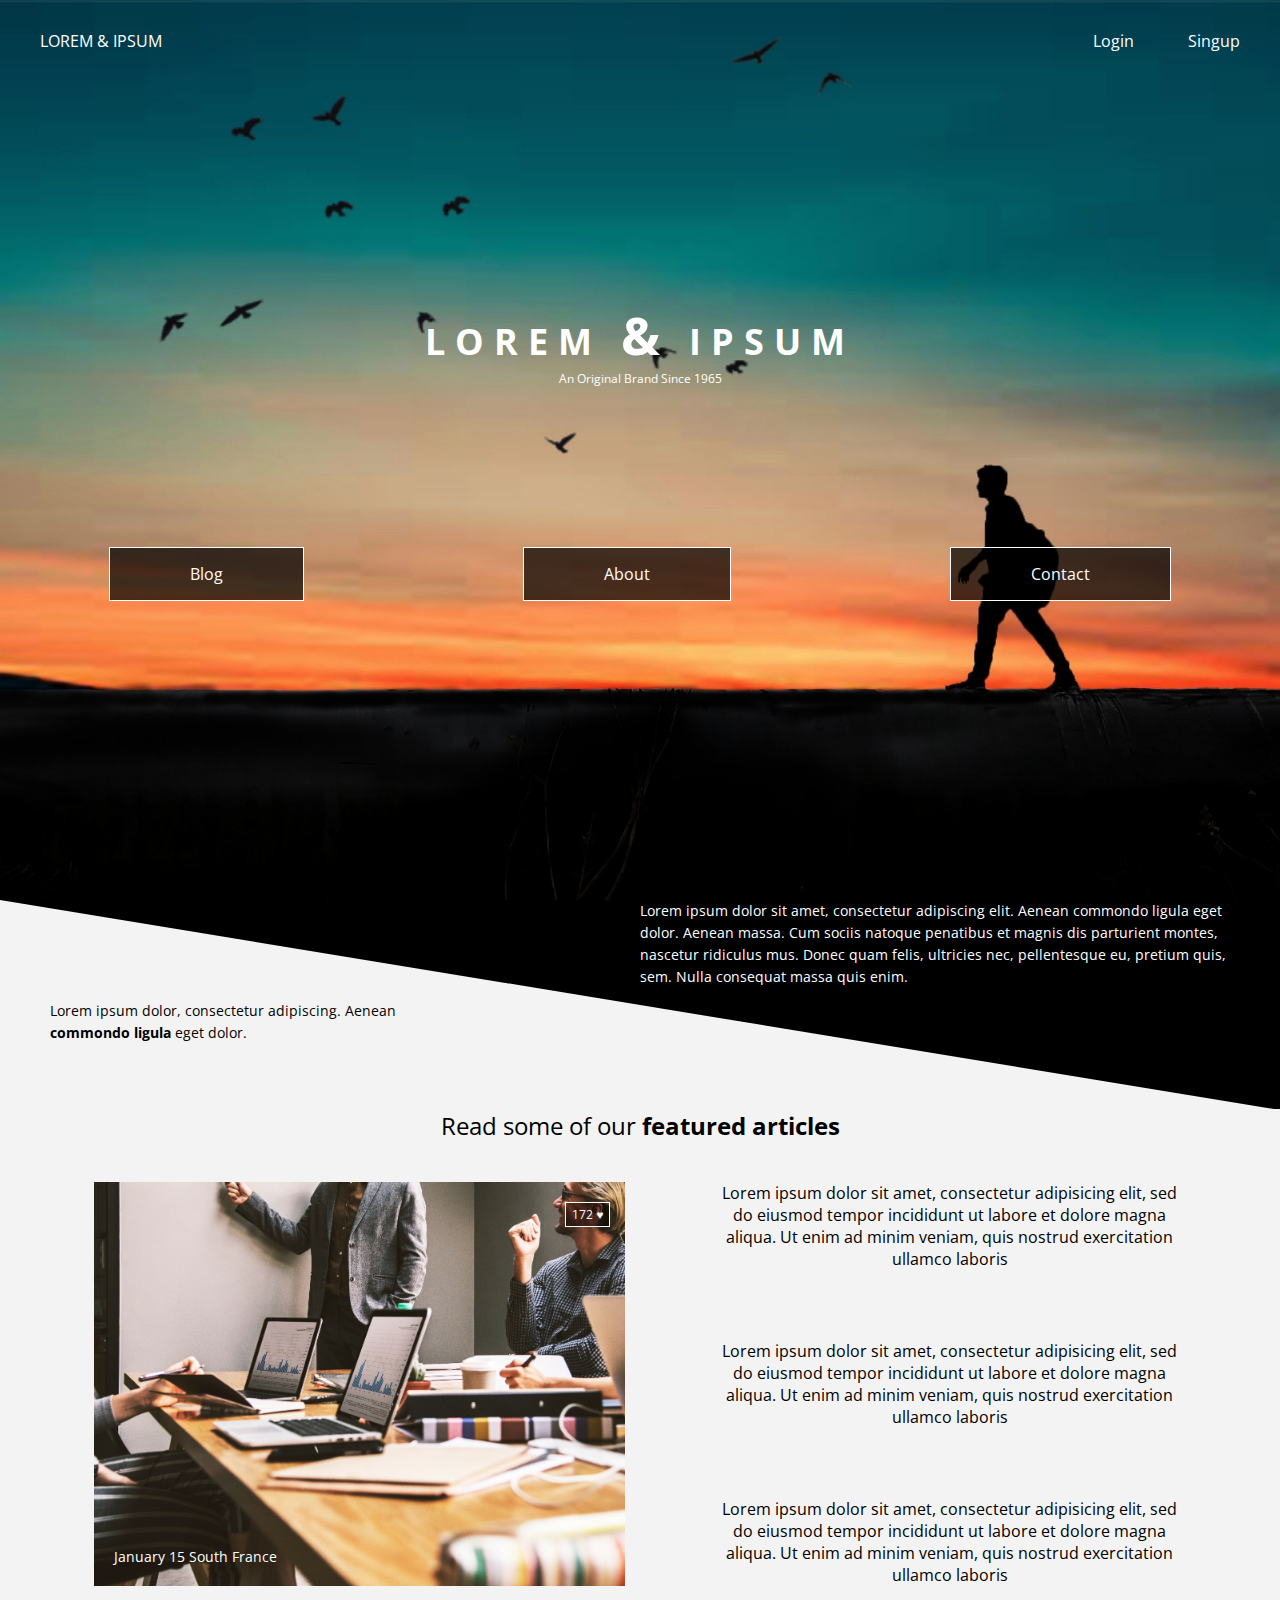
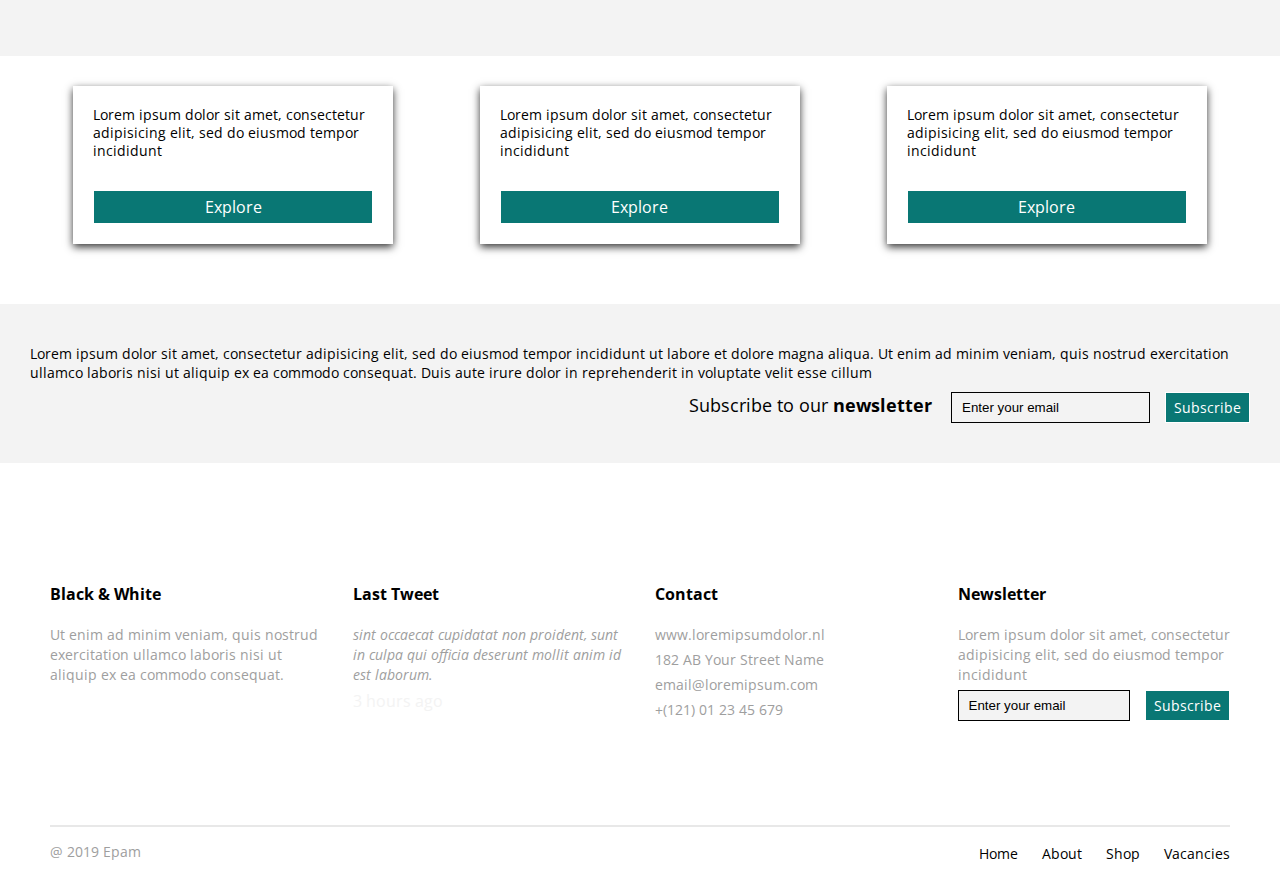
<file: FLX_homework_4/homework/index.html>
<!DOCTYPE html>
<html lang="zxx">
<head>
	<meta charset="UTF-8">
    <meta name="viewport" content="width=device-width, initial-scale=1.0">
    <meta http-equiv="X-UA-Compatible" content="ie=edge">

    <link rel="stylesheet" type="text/css" href="css/style.css">

	<title>Homework 4</title>
</head>
<body>
	<div class="main-content">
		<header>
			<div class="top-wrapper">
				<a href="#" id="logo">
					Lorem &#38; ipsum
				</a>
				<nav>
					<a href="#">Login</a>
					<a href="#">Singup</a>
				</nav>
			</div>
			<div class="banner-content">
				<h1>Lorem <span>&#38;</span> ipsum</h1>
				<p>
					An Original Brand Since 1965
				</p>
			</div>
			<div class="banner-navigation">
				<a href="#" class="button">Blog</a>
            	<a href="#" class="button">About</a>
            	<a href="#" class="button">Contact</a>
			</div>
		</header>
		<main>
			<section>
				<div class="general-info">
					<div class="column">
						<p>Lorem ipsum dolor sit amet, consectetur adipiscing elit. Aenean commondo ligula eget dolor. Aenean massa. Cum sociis natoque penatibus et magnis dis parturient montes, nascetur ridiculus mus. Donec quam felis, ultricies nec, pellentesque eu, pretium quis, sem. Nulla consequat massa quis enim.</p>
					</div>
					<div class="column">
						<p>Lorem ipsum dolor, consectetur adipiscing. Aenean <b> commondo ligula </b> eget dolor.</p>
					</div>
				</div>
			</section>
			<section class="about">
				<div class="section-bg"></div>
				<h2>Read some of our <b>featured articles</b></h2>
				<div class="about-info">
					<div class="image">
						<div class="likes">
							172 &#9829;
						</div>
						<div class="image-desc">
							January 15 South France
						</div>
					</div>
					<div class="text">
						<p>Lorem ipsum dolor sit amet, consectetur adipisicing elit, sed do eiusmod
						tempor incididunt ut labore et dolore magna aliqua. Ut enim ad minim veniam,
						quis nostrud exercitation ullamco laboris</p>
						<p>Lorem ipsum dolor sit amet, consectetur adipisicing elit, sed do eiusmod
						tempor incididunt ut labore et dolore magna aliqua. Ut enim ad minim veniam,
						quis nostrud exercitation ullamco laboris</p>
						<p>Lorem ipsum dolor sit amet, consectetur adipisicing elit, sed do eiusmod
						tempor incididunt ut labore et dolore magna aliqua. Ut enim ad minim veniam,
						quis nostrud exercitation ullamco laboris</p>
					</div>
				</div>
			</section>

			<section>
				<div class="cart-info">
					<div class="cart-item">
						<p>Lorem ipsum dolor sit amet, consectetur adipisicing elit, sed do eiusmod
						tempor incididunt</p>
						<a href="#" class="button type2">Explore</a>
					</div>
					<div class="cart-item">
						<p>Lorem ipsum dolor sit amet, consectetur adipisicing elit, sed do eiusmod
						tempor incididunt</p>
						<a href="#" class="button type2">Explore</a>
					</div>
					<div class="cart-item">
						<p>Lorem ipsum dolor sit amet, consectetur adipisicing elit, sed do eiusmod
						tempor incididunt</p>
						<a href="#" class="button type2">Explore</a>
					</div>
				</div>
			</section>

			<section>
				<div class="section-bg"></div>
				<div class="subscribe-wrapper">
					<p>Lorem ipsum dolor sit amet, consectetur adipisicing elit, sed do eiusmod
					tempor incididunt ut labore et dolore magna aliqua. Ut enim ad minim veniam,
					quis nostrud exercitation ullamco laboris nisi ut aliquip ex ea commodo
					consequat. Duis aute irure dolor in reprehenderit in voluptate velit esse
					cillum</p>
					<div class="form-wrapper">
						<div class="form-title">Subscribe to our <b>newsletter</b></div>
						<form>
							<input type="email" name="email" placeholder="Enter your email">
							<div class="button type2">
								<input type="submit" name="submit">
								Subscribe
							</div>
						</form>
					</div>
				</div>
			</section>
			
			

		</main>
		<footer>
			<div class="footer-top">
				<div class="footer-column">
					<div class="footer-title">
						Black &#38; White
					</div>
					<p>Ut enim ad minim veniam, quis nostrud exercitation ullamco laboris nisi ut aliquip ex ea commodo consequat.</p>
				</div>
				<div class="footer-column">
					<div class="footer-title">
						Last Tweet
					</div>
					<blockquote><p>sint occaecat cupidatat non proident, sunt in culpa qui officia deserunt mollit anim id est laborum.</p></blockquote>
					<div class="time">
						3 hours ago
					</div>
				</div>
				<div class="footer-column">
					<div class="footer-title">
						Contact
					</div>
					<a href="#" target="_blank">www.loremipsumdolor.nl</a>
					<p>182 AB Your Street Name</p>
					<a href="mailto:email@loremipsum.com">email@loremipsum.com</a>
					<a href="tel:121012345679">+(121) 01 23 45 679</a>
				</div>
				<div class="footer-column">
					<div class="footer-title">
						Newsletter
					</div>
					<p>Lorem ipsum dolor sit amet, consectetur adipisicing elit, sed do eiusmod
					tempor incididunt</p>
					<form>
						<input type="email" name="email" placeholder="Enter your email">
						<div class="button type2">
							<input type="submit" name="submit">
							Subscribe
						</div>
					</form>
				</div>
			</div>
			<div class="footer-bottom">
				<div class="copyright">
					&#64; 2019 Epam
				</div>
				<ul>
					<li><a href="#">Home</a></li>
					<li><a href="#">About</a></li>
					<li><a href="#">Shop</a></li>
					<li><a href="#">Vacancies</a></li>
				</ul>
			</div>
		</footer>
	</div>
</body>
</html>
</file>
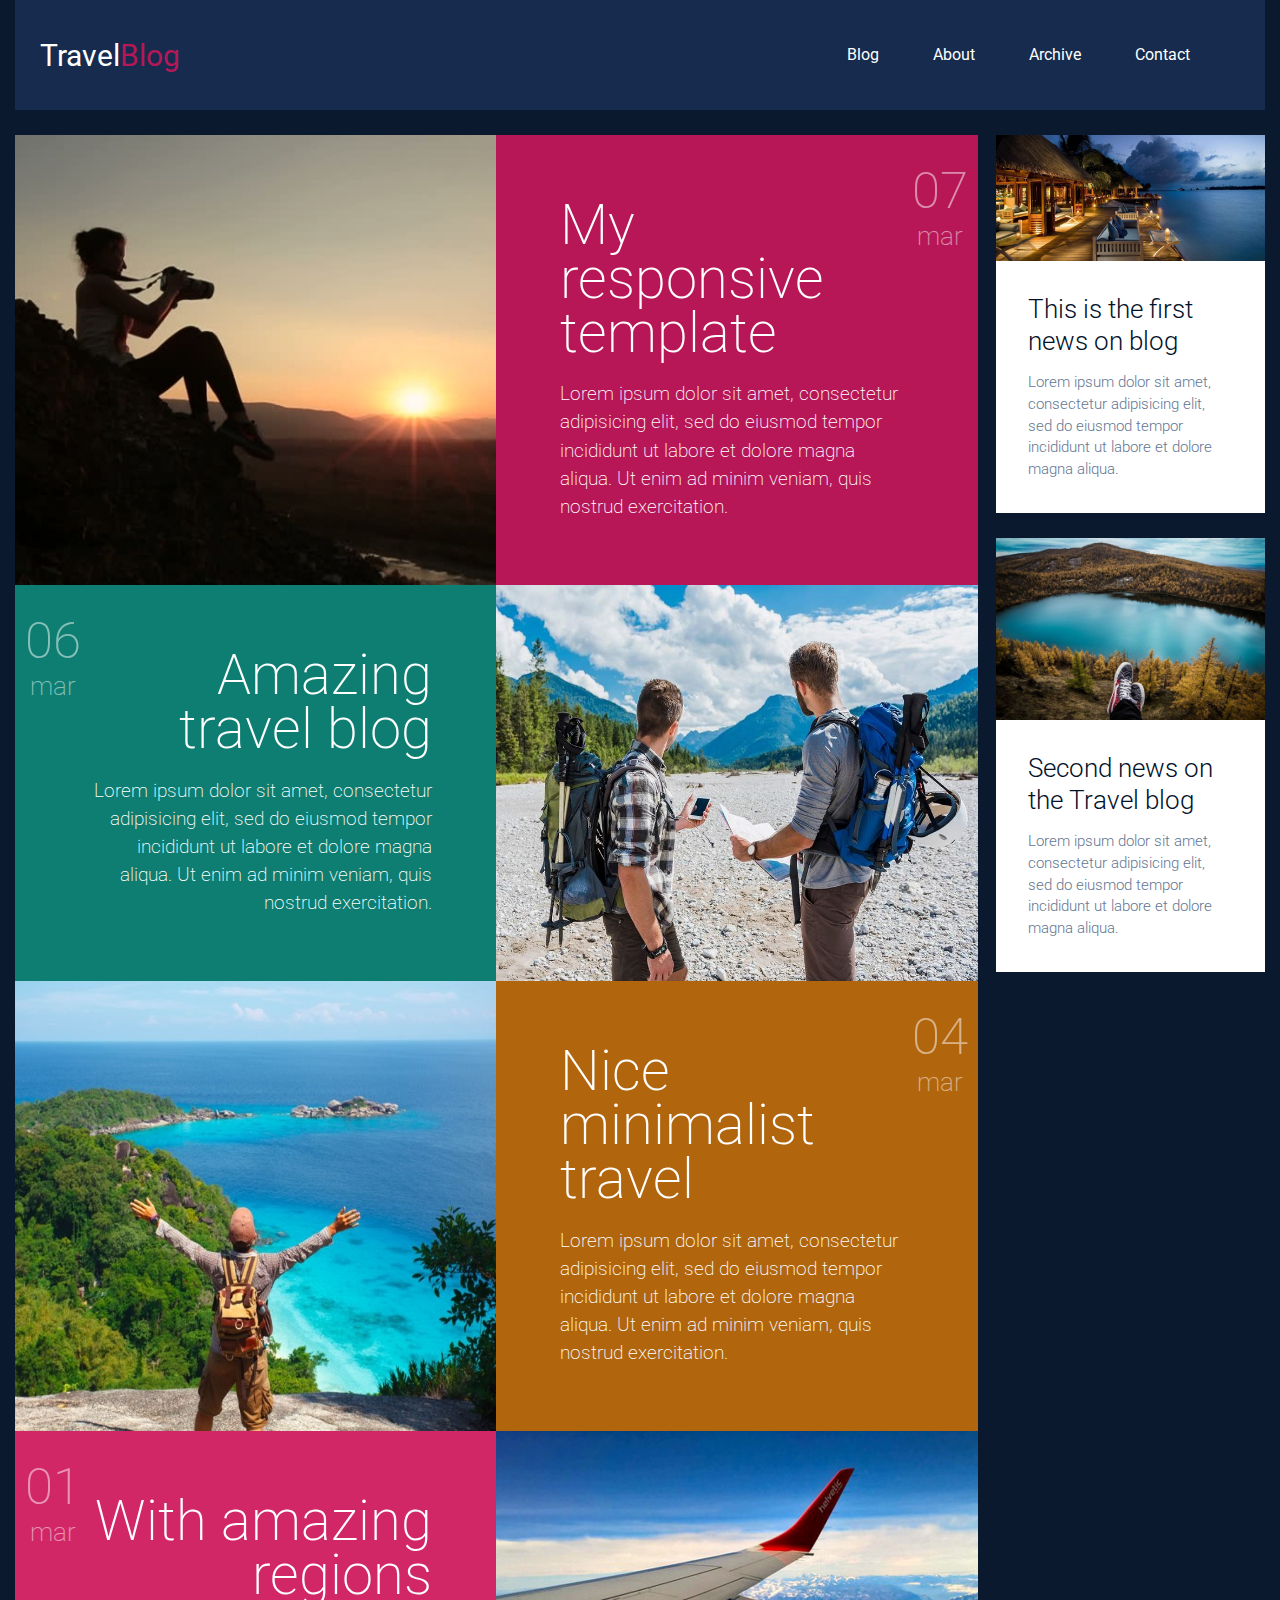
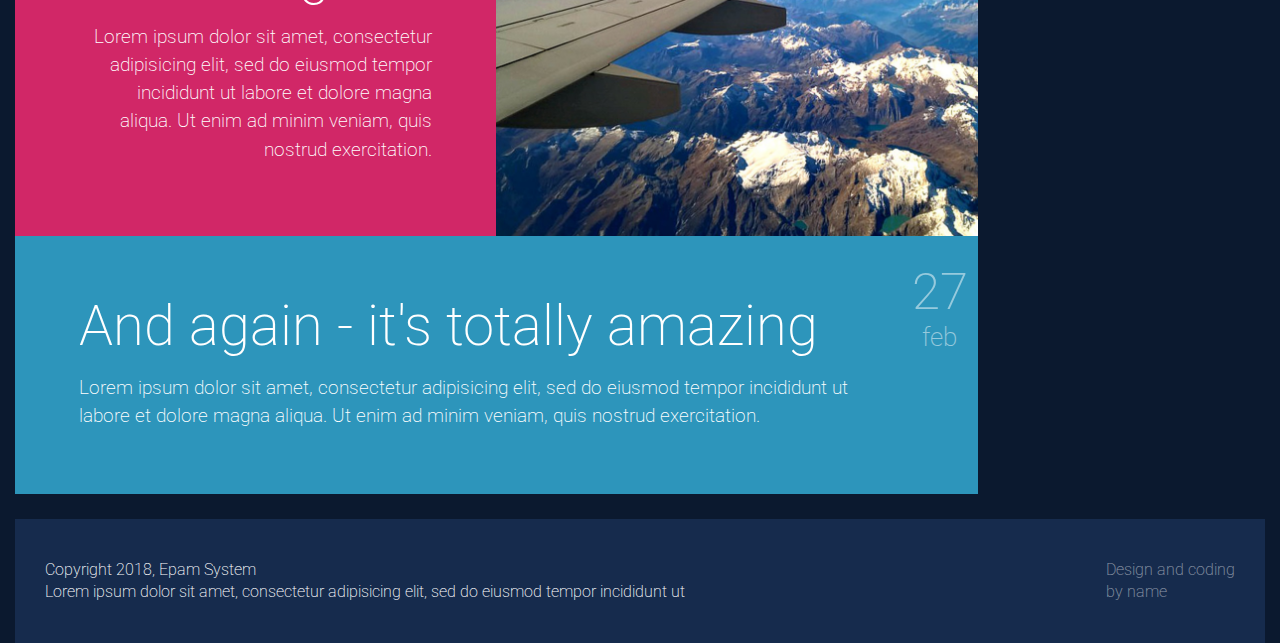
<file: FLX_homework_5/homework/src/index.html>
<!DOCTYPE html>
<html lang="zxx">
<head>
  <meta charset="UTF-8">
  <meta name="viewport" content="width=device-width, initial-scale=1.0">
  <meta http-equiv="X-UA-Compatible" content="ie=edge">
  <link rel="stylesheet" href="styles.css">
  <link href='https://fonts.googleapis.com/css?family=Roboto:400,100,300,700&subset=latin,latin-ext' rel='stylesheet' type='text/css'>      
  <title>Responsive</title>
</head>
<body>
    <div id="main">
	  	<header>
	  		<div class="toggle-block">
	  			<span></span>
	  			<span></span>
	  			<span></span>
	  		</div>
	  		<a href="#" class="logo">
	  			Travel<span>Blog</span>
	  		</a>
	  		<nav>
	  			<ul>
	  				<li><a href="#" tabindex="1">Blog</a></li>
	  				<li><a href="#" tabindex="2">About</a></li>
	  				<li><a href="#" tabindex="3">Archive</a></li>
	  				<li><a href="#" tabindex="4">Contact</a></li>
	  			</ul>
	  		</nav>
	  	</header>
  		<main>
			<div class="post-wrapper">
				<div class="post post-1">
	  				<div class="image-wrapper">
	  					<img src="../assets/post1.jpg" alt="" />
	  				</div>
	  				<div class="article">
	  					<div class="title">My responsive template</div>
	  					<p>Lorem ipsum dolor sit amet, consectetur adipisicing elit, sed do eiusmod
	  					tempor incididunt ut labore et dolore magna aliqua. Ut enim ad minim veniam,
	  					quis nostrud exercitation.</p>
		  				<div class="date-wrapper">
		  					<div class="date">
		  						07
		  					</div>
		  					<span>mar</span>
		  				</div>
	  				</div>
	  			</div>
	  			<div class="post post-2">
	  				<div class="image-wrapper">
	  					<img src="../assets/post2.jpg" alt="" />
	  				</div>
	  				<div class="article">
	  					<div class="title">Amazing travel blog</div>
	  					<p>Lorem ipsum dolor sit amet, consectetur adipisicing elit, sed do eiusmod
	  					tempor incididunt ut labore et dolore magna aliqua. Ut enim ad minim veniam,
	  					quis nostrud exercitation.</p>
		  				<div class="date-wrapper">
		  					<div class="date">
		  						06
		  					</div>
		  					<span>mar</span>
		  				</div>
	  				</div>
	  			</div>
	  			<div class="post post-3">
	  				<div class="image-wrapper">
	  					<img src="../assets/post3.jpg" alt="" />
	  				</div>
	  				<div class="article">
	  					<div class="title">Nice minimalist travel</div>
	  					<p>Lorem ipsum dolor sit amet, consectetur adipisicing elit, sed do eiusmod
	  					tempor incididunt ut labore et dolore magna aliqua. Ut enim ad minim veniam,
	  					quis nostrud exercitation.</p>
		  				<div class="date-wrapper">
		  					<div class="date">
		  						04
		  					</div>
		  					<span>mar</span>
		  				</div>
	  				</div>
	  			</div>
	  			<div class="post post-4">
	  				<div class="image-wrapper">
	  					<img src="../assets/post4.jpg" alt="" />
	  				</div>
	  				<div class="article">
	  					<div class="title">With amazing regions</div>
	  					<p>Lorem ipsum dolor sit amet, consectetur adipisicing elit, sed do eiusmod
	  					tempor incididunt ut labore et dolore magna aliqua. Ut enim ad minim veniam,
	  					quis nostrud exercitation.</p>
		  				<div class="date-wrapper">
		  					<div class="date">
		  						01
		  					</div>
		  					<span>mar</span>
		  				</div>
	  				</div>
	  			</div>
	  			<div class="post type2 post-5">
	  				<div class="article">
	  					<div class="title">And again - it's totally amazing</div>
	  					<p>Lorem ipsum dolor sit amet, consectetur adipisicing elit, sed do eiusmod
	  					tempor incididunt ut labore et dolore magna aliqua. Ut enim ad minim veniam,
	  					quis nostrud exercitation.</p>
		  				<div class="date-wrapper">
		  					<div class="date">
		  						27
		  					</div>
		  					<span>feb</span>
		  				</div>
	  				</div>
	  			</div>
			</div>
	  		<aside>
	  			<div class="news-item">
	  				<img src="../assets/news1.jpg" alt="">
	  				<div class="news-desc">
	  					<div class="title">This is the first news on blog</div>
	  					<p>Lorem ipsum dolor sit amet, consectetur adipisicing elit, sed do eiusmod
	  					tempor incididunt ut labore et dolore magna aliqua.</p>
	  				</div>
	  			</div>
	  			<div class="news-item">
	  				<img src="../assets/news2.jpg" alt="">
	  				<div class="news-desc">
	  					<div class="title">Second news on the Travel blog</div>
	  					<p>Lorem ipsum dolor sit amet, consectetur adipisicing elit, sed do eiusmod
	  					tempor incididunt ut labore et dolore magna aliqua.</p>
	  				</div>
	  			</div>
	  		</aside>
		</main>
		<footer>
			<div class="footer-column">
				<div class="copyright">
					Copyright 2018, Epam System
				</div>
				<p>Lorem ipsum dolor sit amet, consectetur adipisicing elit, sed do eiusmod
				tempor incididunt ut</p>
			</div>
			<div class="footer-column">
				<a href="#">
					Design and coding<br> by name
				</a>
			</div>
		</footer>
  	</div>
</body>
</html>
</file>
<file: FLX_homework_1/homework/style.css>
html,body,div,span,applet,object,iframe,h1,h2,h3,h4,h5,h6,p,blockquote,pre,a,abbr,acronym,address,big,cite,code,del,dfn,em,font,img,ins,kbd,q,s,samp,small,strike,strong,sub,sup,tt,var,b,u,i,center,dl,dt,dd,ol,ul,li,fieldset,form,label,legend,table,caption,tbody,tfoot,thead,tr,th,td{background:transparent;border:0;margin:0;padding:0;vertical-align:baseline}body{line-height:1}h1,h2,h3,h4,h5,h6{clear:both;font-weight:normal}ol,ul{list-style:none}blockquote{quotes:none}blockquote:before,blockquote:after{content:'';content:none}del{text-decoration:line-through}table{border-collapse:collapse;border-spacing:0}a img{border:0}#container{float:left;margin:0 -240px 0 0;width:100%}#primary,#secondary{float:right;overflow:hidden;width:220px}#secondary{clear:right}#footer{clear:both;width:100%}.one-column #content{margin:0 auto;width:640px}.single-attachment #content{margin:0 auto;width:900px}body,input,textarea,.page-title span,.pingback a.url{font-family:Georgia,"Bitstream Charter",serif}h3#comments-title,h3#reply-title,#access .menu,#access div.menu ul,#cancel-comment-reply-link,.form-allowed-tags,#site-info,#site-title,#wp-calendar,.comment-meta,.comment-body tr th,.comment-body thead th,.entry-content label,.entry-content tr th,.entry-content thead th,.entry-meta,.entry-title,.entry-utility,#respond label,.navigation,.page-title,.pingback p,.reply,.widget-title,.wp-caption-text{font-family:"Helvetica Neue",Arial,Helvetica,"Nimbus Sans L",sans-serif}input[type="submit"]{font-family:"Helvetica Neue",Arial,Helvetica,"Nimbus Sans L",sans-serif}pre{font-family:"Courier 10 Pitch",Courier,monospace}code{font-family:Monaco,Consolas,"Andale Mono","DejaVu Sans Mono",monospace}#access .menu-header,div.menu,#colophon,#branding,#main,#wrapper{margin:0 auto;width:940px}#wrapper{background:#fff;margin-top:20px;padding:0 20px}#footer-widget-area{overflow:hidden}#footer-widget-area .widget-area{float:left;margin-right:20px;width:220px}#footer-widget-area #fourth{margin-right:0}#site-info{float:left;font-size:14px;font-weight:bold;width:700px}#site-generator{float:right;width:220px}body{background:#f1f1f1}body,input,textarea{color:#666;font-size:12px;line-height:18px}hr{background-color:#e7e7e7;border:0;clear:both;height:1px;margin-bottom:18px}p{margin-bottom:18px}ul{list-style:square;margin:0 0 18px 1.5em}ol{list-style:decimal;margin:0 0 18px 1.5em}ol ol{list-style:upper-alpha}ol ol ol{list-style:lower-roman}ol ol ol ol{list-style:lower-alpha}ul ul,ol ol,ul ol,ol ul{margin-bottom:0}dl{margin:0 0 24px 0}dt{font-weight:bold}dd{margin-bottom:18px}strong{font-weight:bold}cite,em,i{font-style:italic}big{font-size:131.25%}ins{background:#ffc;text-decoration:none}blockquote{font-style:italic;padding:0 3em}blockquote cite,blockquote em,blockquote i{font-style:normal}pre{background:#f7f7f7;color:#222;line-height:18px;margin-bottom:18px;overflow:auto;padding:1.5em}abbr,acronym{cursor:help}sup,sub{height:0;line-height:1;position:relative;vertical-align:baseline}sup{bottom:1ex}sub{top:.5ex}small{font-size:smaller}input{margin-bottom:10px}input[type="text"],input[type="password"],input[type="email"],input[type="url"],input[type="number"],textarea{background:#f9f9f9;border:1px solid #ccc;box-shadow:inset 1px 1px 1px rgba(0,0,0,0.1);-moz-box-shadow:inset 1px 1px 1px rgba(0,0,0,0.1);-webkit-box-shadow:inset 1px 1px 1px rgba(0,0,0,0.1);padding:2px}a:link{color:#06c}a:visited{color:#743399}a:active,a:hover{color:#ff4b33}.screen-reader-text{clip:rect(1px,1px,1px,1px);overflow:hidden;position:absolute !important;height:1px;width:1px}#header{padding:30px 0 0 0}#site-title{float:left;font-size:30px;line-height:36px;margin:0 0 18px 0;width:700px}#site-title a{color:#000;font-weight:bold;text-decoration:none}#site-description{color:#000;clear:right;float:right;font-style:italic;margin:15px 0 18px 0;opacity:.65;width:220px}#branding img{border-top:4px solid #000;border-bottom:1px solid #000;display:block;float:left}#access{background:#000;display:block;float:left;margin:0 auto;width:940px}#access .menu-header,div.menu{font-size:13px;margin-left:12px;width:928px}#access .menu-header ul,div.menu ul{list-style:none;margin:0}#access .menu-header li,div.menu li{float:left;position:relative}#access a{color:#aaa;display:block;line-height:38px;padding:0 10px;text-decoration:none}#access ul ul{box-shadow:0 3px 3px rgba(0,0,0,0.2);-moz-box-shadow:0 3px 3px rgba(0,0,0,0.2);-webkit-box-shadow:0 3px 3px rgba(0,0,0,0.2);display:none;position:absolute;top:38px;left:0;float:left;width:180px;z-index:99999}#access ul ul li{min-width:180px}#access ul ul ul{left:100%;top:0}#access ul ul a{background:#333;line-height:1em;padding:10px;width:160px;height:auto}#access li:hover>a,#access ul ul:hover>a{background:#333;color:#fff}#access ul li:hover>ul{display:block}#access ul li.current_page_item>a,#access ul li.current_page_ancestor>a,#access ul li.current-menu-ancestor>a,#access ul li.current-menu-item>a,#access ul li.current-menu-parent>a{color:#fff}* html #access ul li.current_page_item a,* html #access ul li.current_page_ancestor a,* html #access ul li.current-menu-ancestor a,* html #access ul li.current-menu-item a,* html #access ul li.current-menu-parent a,* html #access ul li a:hover{color:#fff}#main{clear:both;overflow:hidden;padding:40px 0 0 0}#content{margin-bottom:36px}#content,#content input,#content textarea{color:#333;font-size:16px;line-height:24px}#content p,#content ul,#content ol,#content dd,#content pre,#content hr{margin-bottom:24px}#content ul ul,#content ol ol,#content ul ol,#content ol ul{margin-bottom:0}#content pre,#content kbd,#content tt,#content var{font-size:15px;line-height:21px}#content code{font-size:13px}#content dt,#content th{color:#000}#content h1,#content h2,#content h3,#content h4,#content h5,#content h6{color:#000;line-height:1.5em;margin:0 0 20px 0}#content table{border:1px solid #e7e7e7;margin:0 -1px 24px 0;text-align:left;width:100%}#content tr th,#content thead th{color:#777;font-size:12px;font-weight:bold;line-height:18px;padding:9px 24px;border-right:1px solid #e7e7e7}#content tr td{border-top:1px solid #e7e7e7;padding:6px 24px;border-right:1px solid #e7e7e7}#content tr.odd td{background:#f2f7fc}.hentry{margin:0 0 48px 0}.home .sticky{background:#f2f7fc;border-top:4px solid #000;margin-left:-20px;margin-right:-20px;padding:18px 20px}.single .hentry{margin:0 0 36px 0}.page-title{color:#000;font-size:14px;font-weight:bold;margin:0 0 36px 0}.page-title span{color:#333;font-size:16px;font-style:italic;font-weight:normal}.page-title a:link,.page-title a:visited{color:#777;text-decoration:none}.page-title a:active,.page-title a:hover{color:#ff4b33}#content .entry-title{color:#000;font-size:21px;font-weight:bold;line-height:1.3em;margin-bottom:0}.entry-title a:link,.entry-title a:visited{color:#000;text-decoration:none}.entry-title a:active,.entry-title a:hover{color:#ff4b33}.entry-meta{color:#777;font-size:12px}.entry-meta abbr,.entry-utility abbr{border:0}.entry-meta abbr:hover,.entry-utility abbr:hover{border-bottom:1px dotted #666}.single-author .by-author{position:absolute !important;clip:rect(1px 1px 1px 1px);clip:rect(1px,1px,1px,1px)}.entry-content,.entry-summary{clear:both;padding:12px 0 0 0}.entry-content .more-link{white-space:nowrap}#content .entry-summary p:last-child{margin-bottom:12px}.entry-content fieldset{border:1px solid #e7e7e7;margin:0 0 24px 0;padding:24px}.entry-content fieldset legend{background:#fff;color:#000;font-weight:bold;padding:0 24px}.entry-content input{margin:0 0 24px 0}.entry-content input.file,.entry-content input.button{margin-right:24px}.entry-content label{color:#777;font-size:12px}.entry-content select{margin:0 0 24px 0}.entry-content sup,.entry-content sub{font-size:10px}.entry-content blockquote.left{float:left;margin-left:0;margin-right:24px;text-align:right;width:33%}.entry-content blockquote.right{float:right;margin-left:24px;margin-right:0;text-align:left;width:33%}.page-link{clear:both;color:#000;font-weight:bold;line-height:48px;word-spacing:.5em}.page-link a:link,.page-link a:visited{background:#f1f1f1;color:#333;font-weight:normal;padding:.5em .75em;text-decoration:none}.home .sticky .page-link a{background:#d9e8f7}.page-link a:active,.page-link a:hover{color:#ff4b33}body.page .edit-link{clear:both;display:block}#entry-author-info{background:#f2f7fc;border-top:4px solid #000;clear:both;font-size:14px;line-height:20px;margin:24px 0;overflow:hidden;padding:18px 20px}#entry-author-info #author-avatar{background:#fff;border:1px solid #e7e7e7;float:left;height:60px;margin:0 -104px 0 0;padding:11px}#entry-author-info #author-description{float:left;margin:0 0 0 104px}#entry-author-info h2{color:#000;font-size:100%;font-weight:bold;margin-bottom:0}.entry-utility{clear:both;color:#777;font-size:12px;line-height:18px}.entry-meta a,.entry-utility a{color:#777}.entry-meta a:hover,.entry-utility a:hover{color:#ff4b33}#content .video-player{padding:0}.format-standard .wp-video,.format-standard .wp-audio-shortcode,.format-audio .wp-audio-shortcode,.format-standard .video-player{margin-bottom:24px}.home #content .format-aside p,.home #content .category-asides p{font-size:14px;line-height:20px;margin-bottom:10px;margin-top:0}.format-gallery .size-thumbnail img,.category-gallery .size-thumbnail img{border:10px solid #f1f1f1;margin-bottom:0}.format-gallery .gallery-thumb,.category-gallery .gallery-thumb{float:left;margin-right:20px;margin-top:-4px}.home #content .format-gallery .entry-utility,.home #content .category-gallery .entry-utility{padding-top:4px}.attachment .entry-content .entry-caption{font-size:140%;margin-top:24px}.attachment .entry-content .nav-previous a:before{content:'\2190\00a0'}.attachment .entry-content .nav-next a:after{content:'\00a0\2192'}#content img.size-auto,#content img.size-full,#content img.size-large,#content img.size-medium,#content .entry-attachment img,#content .widget-container img{max-width:100%;height:auto}#ie8 #content img.size-auto,#ie8 #content img.size-full,#ie8 #content img.size-large,#ie8 #content img.size-medium,#ie8 #content .entry-attachment img{width:auto}.alignleft,img.alignleft{display:inline;float:left;margin-right:24px;margin-top:4px}.alignright,img.alignright{display:inline;float:right;margin-left:24px;margin-top:4px}.aligncenter,img.aligncenter{clear:both;display:block;margin-left:auto;margin-right:auto}img.alignleft,img.alignright,img.aligncenter{margin-bottom:12px}.wp-caption{background:#f1f1f1;line-height:18px;margin-bottom:20px;max-width:100%;padding:4px;text-align:center}.wp-caption img{margin:5px 5px 0;max-width:622px}.wp-caption p.wp-caption-text{color:#777;font-size:12px;margin:5px}.wp-smiley{margin:0}.gallery{margin:0 auto 18px}.gallery .gallery-item{float:left;margin-top:0;text-align:center}.gallery-columns-1 .gallery-item{width:100%}.gallery-columns-2 .gallery-item{width:50%}.gallery-columns-3 .gallery-item{width:33%}.gallery-columns-4 .gallery-item{width:25%}.gallery-columns-5 .gallery-item{width:20%}.gallery-columns-6 .gallery-item{width:16%}.gallery-columns-7 .gallery-item{width:14%}.gallery-columns-8 .gallery-item{width:12%}.gallery-columns-9 .gallery-item{width:11%}.gallery-columns-1 img{max-width:620px}.gallery-columns-2 img{max-width:288px}.gallery-columns-3 img{max-width:177px}.gallery-columns-4 img{max-width:122px}.gallery-columns-5 img{max-width:88px}.gallery-columns-6 img{max-width:66px}.gallery-columns-7 img{max-width:50px}.gallery-columns-8 img{max-width:39px}.gallery-columns-9 img{max-width:29px}.gallery-item img{height:auto}.gallery-columns-2 .attachment-medium{max-width:92%;height:auto}.gallery-columns-4 .attachment-thumbnail{max-width:84%;height:auto}.gallery .gallery-caption{color:#777;font-size:12px;margin:0 0 12px}.gallery dl{margin:0}.gallery img{border:10px solid #f1f1f1}.gallery br+br{display:none}#content .entry-attachment img{display:block;margin:0 auto}.navigation{color:#777;font-size:12px;line-height:18px;overflow:hidden}.navigation a:link,.navigation a:visited{color:#777;text-decoration:none}.navigation a:active,.navigation a:hover{color:#ff4b33}.nav-previous{float:left;width:50%}.nav-next{float:right;text-align:right;width:50%}#nav-above{margin:0 0 18px 0}#nav-above{display:none}.paged #nav-above,.single #nav-above{display:block}#nav-below{margin:-18px 0 0 0}#comments{clear:both}#comments .navigation{padding:0 0 18px 0}h3#comments-title,h3#reply-title{color:#000;font-size:20px;font-weight:bold;margin-bottom:0}h3#comments-title{padding:24px 0}.commentlist{list-style:none;margin:0}.commentlist li.comment{border-bottom:1px solid #e7e7e7;line-height:24px;margin:0 0 24px 0;padding:0 0 0 56px;position:relative}.commentlist li:last-child{border-bottom:0;margin-bottom:0}#comments .comment-body ul,#comments .comment-body ol{margin-bottom:18px}#comments .comment-body p:last-child{margin-bottom:6px}#comments .comment-body blockquote p:last-child{margin-bottom:24px}.commentlist ol{list-style:decimal}.commentlist .avatar{position:absolute;top:4px;left:0}.comment-author cite{color:#000;font-style:normal;font-weight:bold}.comment-author .says{font-style:italic}.comment-meta{font-size:12px;margin:0 0 18px 0}.comment-meta a:link,.comment-meta a:visited{color:#777;text-decoration:none}.comment-meta a:active,.comment-meta a:hover{color:#ff4b33}.commentlist .bypostauthor>div{background:#f2f7fc;border-top:4px solid #000;margin-bottom:10px;padding:10px 0 0 20px}.reply{font-size:12px;padding:0 0 24px 0}.reply a,a.comment-edit-link{color:#777}.reply a:hover,a.comment-edit-link:hover{color:#ff4b33}.commentlist .children{list-style:none;margin:0}.commentlist .children li{border:0;margin:0}.nopassword,.nocomments{display:none}#comments .pingback{border-bottom:1px solid #e7e7e7;margin-bottom:18px;padding-bottom:18px}.commentlist li.comment+li.pingback{margin-top:-6px}#comments .pingback p{color:#777;display:block;font-size:12px;line-height:18px;margin:0}#comments .pingback .url{font-size:13px;font-style:italic}input[type="submit"]{color:#333}form{text-align:right}input{width:200px}#respond{border-top:1px solid #e7e7e7;margin:24px 0;overflow:hidden;position:relative}#respond p{margin:0}#respond .comment-notes{margin-bottom:1em}.form-allowed-tags{line-height:1em}.children #respond{margin:0 48px 0 0}h3#reply-title{margin:18px 0}#comments-list #respond{margin:0 0 18px 0}#comments-list ul #respond{margin:0}#cancel-comment-reply-link{font-size:12px;font-weight:normal;line-height:18px}#respond .required{color:#ff4b33;font-weight:bold}#respond label{color:#777;font-size:12px}#respond input{margin:0 0 9px;width:98%}#respond textarea{width:98%}#respond .form-allowed-tags{color:#777;font-size:12px;line-height:18px}#respond .form-allowed-tags code{font-size:11px}#respond .form-submit{margin:12px 0}#respond .form-submit input{font-size:14px;width:auto}.widget-area ul{list-style:none;margin-left:0}.widget-area ul ul{list-style:square;margin-left:1.3em}.widget-area select{max-width:100%}.widget_search #s{width:60%}.widget_search label{display:none}.widget-container{word-wrap:break-word;-webkit-hyphens:auto;-moz-hyphens:auto;hyphens:auto;margin:0 0 18px 0}.widget-container .wp-caption img{margin:auto}.widget-container.widget_image .wp-caption{width:auto}.widget-container.widget_image .wp-caption img{margin-left:-8px}.widget-title{color:#222;font-size:14px;font-weight:bold}.widget-area a:link,.widget-area a:visited{text-decoration:none}.widget-area a:active,.widget-area a:hover{text-decoration:underline}.widget-area .entry-meta{font-size:11px}#wp_tag_cloud div{line-height:1.6em}#wp-calendar{width:100%}#wp-calendar caption{color:#222;font-size:14px;font-weight:bold;padding-bottom:4px;text-align:left}#wp-calendar thead{font-size:11px}#wp-calendar tbody{color:#aaa}#wp-calendar tbody td{background:#f5f5f5;border:1px solid #fff;padding:3px 0 2px;text-align:center}#wp-calendar tbody .pad{background:0}#wp-calendar tfoot #next{text-align:right}.widget_rss a.rsswidget{color:#000}.widget_rss a.rsswidget:hover{color:#ff4b33}.widget_rss .widget-title img{width:11px;height:11px}#main .widget-area ul{margin-left:0;padding:0 20px 0 0}#main .widget-area ul ul{border:0;margin-left:1.3em;padding:0}#main .widget-container.music-player ul{margin:0}#footer{margin-bottom:20px}#colophon{border-top:4px solid #000;margin-top:-4px;overflow:hidden;padding:18px 0}#site-info{font-weight:bold}#site-info a{color:#000;text-decoration:none}#site-generator{font-style:italic;position:relative}#site-generator a{background:url(images/wordpress.png) center left no-repeat;color:#666;display:inline-block;line-height:16px;padding-left:20px;text-decoration:none}#site-generator a:hover{text-decoration:underline}img#wpstats{display:block;margin:0 auto 10px}pre{-webkit-text-size-adjust:140%}code{-webkit-text-size-adjust:160%}#access,.entry-meta,.entry-utility,.navigation,.widget-area{-webkit-text-size-adjust:120%}#site-description{-webkit-text-size-adjust:none}@media print{body{background:none !important}#wrapper{clear:both !important;display:block !important;float:none !important;position:relative !important}#header{border-bottom:2pt solid #000;padding-bottom:18pt}#colophon{border-top:2pt solid #000}#site-title,#site-description{float:none;line-height:1.4em;margin:0;padding:0}#site-title{font-size:13pt}.entry-content{font-size:14pt;line-height:1.6em}.entry-title{font-size:21pt}#access,#branding img,#respond,.comment-edit-link,.edit-link,.navigation,.page-link,.widget-area{display:none !important}#container,#header,#footer{margin:0;width:100%}#content,.one-column #content{margin:24pt 0 0;width:100%}.wp-caption p{font-size:11pt}#site-info,#site-generator{float:none;width:auto}#colophon{width:auto}img#wpstats{display:none}#site-generator a{margin:0;padding:0}#entry-author-info{border:1px solid #e7e7e7}#main{display:inline}.home .sticky{border:0}}img{width:140px;vertical-align:middle;display:block;margin:0 auto;margin-left:calc(50% - 50px);margin-bottom:20px}nav>a{padding:10px;color:#0279c1}nav>a b:hover{color:#00527a}nav>a:visited{color:#0279c1}article{padding-left:10px}footer{margin-top:20px;padding:40px 20px;text-align:center;background:#3333}
</file>
<file: FLX_homework_11/homework/assets/material-icons/material-icons.css>
@font-face {
  font-family: 'Material Icons';
  font-style: normal;
  font-weight: 400;
  src: url(MaterialIcons-Regular.eot); /* For IE6-8 */
  src: local('Material Icons'),
       local('MaterialIcons-Regular'),
       url(MaterialIcons-Regular.woff2) format('woff2'),
       url(MaterialIcons-Regular.woff) format('woff'),
       url(MaterialIcons-Regular.ttf) format('truetype');
}

.material-icons {
  font-family: 'Material Icons';
  font-weight: normal;
  font-style: normal;
  font-size: 24px;  /* Preferred icon size */
  display: inline-block;
  line-height: 1;
  text-transform: none;
  letter-spacing: normal;
  word-wrap: normal;
  white-space: nowrap;
  direction: ltr;

  /* Support for all WebKit browsers. */
  -webkit-font-smoothing: antialiased;
  /* Support for Safari and Chrome. */
  text-rendering: optimizeLegibility;

  /* Support for Firefox. */
  -moz-osx-font-smoothing: grayscale;

  /* Support for IE. */
  font-feature-settings: 'liga';
}
</file>
<file: FLX_homework_11/homework/assets/styles.css>
body {
	font-family: 'Roboto', sans-serif;
	margin: 0;
}
#root {
	max-width: 600px;
	margin: 100px auto;
	border: 1px solid #000;
	padding: 30px 20px 10px 20px;
}
p {
	margin: 0;
}
h1 {
	margin: 0;
    font-weight: 100;
}
header {
	text-align: center;
}
main {
	min-height: 300px;
}
footer img {
	display: block;
	max-width: 50px;
	margin: 0 auto;
}
.input-wrapper {
	display: flex;
	justify-content: space-between;
	padding: 20px 10px;
	border-bottom: 2px solid #000;
}
.input-wrapper input {
	width: 90%;
	outline: none;
	border: 1px solid #000;
	padding: 7px 5px;
}
button {
	width: 30px;
	height: 30px;
	padding: 0;
	border: none;
	background: transparent;
	position: relative;
	outline: none;
	cursor: pointer;
}
button .material-icons {
	position: absolute;
	top: -2px;
	left: -2px;
    font-size: 34px;
}
ul {
	margin: 30px 0;
	padding: 0 10px;
	list-style: none;
}
ul li {
	display: flex;
    cursor: move;
	padding: 5px;
	border-radius: 5px;
    transition: all 0.5s ease-in-out;
}
ul li:hover {
	background-color: #e5e5e5;
}
ul p {
	line-height: 30px;
    font-size: 16px;
	width: 100%;
	padding: 0px 10px;
}
</file>
<file: FLX_homework_12/homework/assets/styles.css>
#root {
	max-width: 350px;
	margin: 0 auto;
	text-align: center;
}
.button {
	background: #d3d3d3;
	padding: 5px 15px;
	display: inline-block;
	border-radius: 5px;
	cursor: pointer;
	margin-bottom: 15px;
	outline: none;
}
input {
	width: 300px;
	height: 30px;
	margin: 0 auto;
	border-radius: 5px;
	outline: none;
}
.buttonWrapper {
	margin: 0 auto;
	width: 300px;
    margin-top: 15px;
    display: flex;
    justify-content: space-between;
}
ul {
	list-style: none;
	padding-left: 0;
}
ul li {
    display: flex;
    margin-bottom: 15px;
}
ul button {
	padding: 0;
	border: none;
	outline: none;
	background-color: transparent;
}
.description {
	width: 100%;
}
</file>
<file: FLX_homework_2/homework/css/general.css>
/* 

please don't edit this styles

*/

h2.tm-section-title {
    color: lightskyblue;
}

a:focus {
    color: #666;
    outline: 0
}

ul {
    padding: 0;
    margin: 0
}

body {
    background-color: #f5f5f5;
    color: #000;
    font-family: 'Open Sans', Helvetica, Arial, sans-serif;
    font-size: 16px;
    font-weight: 300;
    padding-top: 30px;
    overflow-x: hidden
}

section:before {
    position: absolute;
    z-index: 1
}

.box,
.tm-content-box,
.tm-main-nav {
    background-color: #fff
}

.tm-sidebar {
    z-index: 10;
    position: fixed;
    left: 0;
    right: 0;
    top: 0;
    width: 100%;
}

.tm-sidebar ul{
    margin: 0px;
    display: flex;
}

.tm-main-nav {
    font-size: 1.5em;
    text-align: center
}

.tm-nav-item {
    list-style: none;
    width: 100%;
}

.tm-nav-item-link {
    border: 1px solid transparent;
    color: #666;
    display: block;
    padding: 10px;
    width: 100%;
    -webkit-transition: all .3s ease;
    transition: all .3s ease
}

.carousel-indicators li,
.tm-banner-inner {
    border: 1px solid lightgrey
}


.tm-nav-item-link.active,
.tm-nav-item-link:hover {
    color: #666;
    text-decoration: none;
}

.tm-nav-item-link:focus {
    text-decoration: none
}

.tm-banner-text,
.tm-banner-title,
.tm-section-title {
    color: #666;
    font-weight: 300;
    margin: 0
}

.tm-section-title {
    margin-bottom: 20px
}

.tm-section-title-box {
    margin-bottom: 0
}

.tm-banner-title {
    font-size: 3.3em;
    letter-spacing: 2px;
    text-transform: uppercase
}

.tm-main-content {
    padding-top: 70px;
}

.tm-content-box {
    overflow: hidden;
    margin-bottom: 30px
}

.padding-medium {
    padding: 40px
}

.tm-banner {
    padding: 30px
}

.tm-banner-inner {
    padding: 30px 0;
    height: 100%;
    text-align: center;
    display: flex;
    -webkit-box-orient: vertical;
    -webkit-box-direction: normal;
    -webkit-flex-direction: column;
    -ms-flex-direction: column;
    flex-direction: column;
    -webkit-box-align: center;
    -webkit-align-items: center;
    -ms-flex-align: center;
    align-items: center;
    -webkit-box-pack: center;
    -webkit-justify-content: center;
    -ms-flex-pack: center;
    justify-content: center
}

.tm-banner-inner img{
    width: 120px;
}

.tm-banner-text {
    font-size: 1.4em
}

.boxes,
.tm-box-bg-title {
    display: -webkit-box;
    display: -webkit-flex;
    display: -ms-flexbox
}

/*.flex-item {*/
    /*-webkit-box-flex: 0 1 auto;*/
    /*-webkit-flex: 0 1 auto;*/
    /*-ms-flex: 0 1 auto;*/
    /*flex: 0 1 auto*/
/*}*/

.section-description {
    line-height: 1.8;
    margin-bottom: 25px
}

.section-description:last-child {
    margin-bottom: 0
}

.tm-team-description-container {
    max-width: 500px
}

.tm-team-info {
    display: flex
}

.box {
    list-style: none;
    width: 33.3333%;
    height: auto;
}

.box-bg {
    position: relative
}

.box-img {
    width: 100%;
}

.tm-box-bg-title {
    position: absolute;
    top: 0;
    right: 0;
    bottom: 0;
    left: 0;
    display: flex;
    -webkit-box-align: center;
    -webkit-align-items: center;
    -ms-flex-align: center;
    align-items: center;
    -webkit-box-pack: center;
    -webkit-justify-content: center;
    -ms-flex-pack: center;
    justify-content: center
}

.boxes {
    display: flex;
    -webkit-flex-wrap: wrap;
    -ms-flex-wrap: wrap;
    flex-wrap: wrap
}

.gallery-container a {
    cursor: -webkit-zoom-in;
    cursor: zoom-in
}

.carousel {
    position: relative;
    height: auto;
    padding: 50px 50px 80px;
    text-align: center
}

.carousel-indicators {
    bottom: 30px
}

.carousel-content {
    color: #000;
    display: -webkit-box;
    display: -webkit-flex;
    display: -ms-flexbox;
    display: flex;
    -webkit-box-align: center;
    -webkit-align-items: center;
    -ms-flex-align: center;
    align-items: center
}

.carousel-indicators .active {
    background-color: lightgrey
}

.contact-form {
    overflow: hidden
}

.form-control {
    border-radius: 0;
    font-size: 1em
}

.form-control:focus {
    border-color: lightgrey;
    box-shadow: inset 0 1px 1px rgba(0, 0, 0, .075), 0 0 8px rgba(153, 153, 153, .45)
}

.form-group {
    margin-bottom: 20px
}

.form-group-2-col-left {
    padding-left: 0;
    padding-right: 5px
}

.form-group-2-col-right {
    padding-right: 0;
    padding-left: 5px
}

.mandatory-field:after {
    position: absolute;
    top: 0;
    right: 7px
}

.carousel-inner>.carousel-item>a>img, .carousel-inner>.carousel-item>img, .img-contact-us {
    width: 100%;
}

.tm-footer {
    color: #666;
    padding-bottom: 15px
}
</file>
<file: FLX_homework_2/homework/css/style.css>
/* 1 */
@media print {
	.tm-sidebar,
    #about,
    .heading,
    .blocks,
    .img-fluid,
    #contact,
    #ideas {
        display: none;
    }
	.tm-content-box.flex-2-col {
		display: flex;
		align-items: center;
	}
    .tm-team-description-container {
        flex-basis: 75rem;
        max-width: 100%;
    }
    p:first-letter {
        color: #87CEFA;
        font-size: 30px;
    }
    h2 ~ p {
    	text-indent: 20px;
    }
    h2 + p {
        font-style: italic;
    }
    h2.tm-section-title {
    	color: #0275d8;
    }
}


@media screen {
	.tm-content-box.flex-2-col {
		display: flex;
		align-items: center;
	}
    .tm-team-description-container {
        flex-basis: 75rem;
        max-width: 100%;
    }

    /* 2 */
    #about .box.box-bg:hover {
    	background-color: lightskyblue;
    }
    #about .box.box-bg:hover h2.tm-section-title {
    	color: #FFFFFF;
    	font-weight: 500;
    }

    /* 3 */
    p:first-letter {
        color: #87CEFA;
        font-size: 30px;
    }

    /* 4 */
    .tm-sidebar, .tm-content-box {
	    box-shadow: 0 0 15px rgba(0,0,0,0.7);
	}

	.tm-banner {
		border: 5px solid grey;
	}

	/* 5 */
	section {
		position: relative;
	}

	section:before {
		content: '';
		position: absolute;
		top: 0;
		left: 0;
		border-left: 200px solid lightskyblue;
		border-right: 30px solid transparent;
		border-bottom: 30px solid transparent;
	}

	/* 6 */
	#ideas h2.tm-section-title {
		color: gainsboro;
		letter-spacing: 5px;
	}

	/* 7 */
    h2 + p {
        font-style: italic;
    }

    /* 8 */
    h2 ~ p {
    	text-indent: 20px;
    	line-height: 32px;
    }

	/* 9 */
    .heading.tm-content-box ol li a:visited {
    	text-decoration: underline;
    }
    .heading.tm-content-box ol li a:hover {
    	color: #87cefa;
        text-decoration: underline double;
    }
    .heading.tm-content-box ol li:nth-child(1):after, 
    .heading.tm-content-box ol li:nth-child(3):after {
	    content: "New";
	    position: absolute;
	    font-size: 10px;
	    color: red;
	}

	/* 10 */
	.blocks .box.box-work {
		padding: 7px;
	}
	.blocks .box.box-work:nth-child(even) {
		background-color: #eee;
	}
	.blocks .box.box-work p {
		text-indent: 0px;
	}
	.blocks .box.box-work p:first-letter {
		color: grey;
	}

	/* 11 */
	.mandatory-field:after {
        content: "*";
        color: red;
        font-weight: 600;
    }
    .contact-form {
        text-align: right;
    }
    .btn-primary {
    	border-radius: 0px;
    	border-color: #87cefa;
    	background-color: transparent;
    	color: #87cefa;
	    padding: 10px 30px;
    }
    .btn-primary:hover {
    	color: #ffffff;
    	background-color: #87cefa;
    	border-color: transparent;
    }

    /* 12 */
    .tm-nav-item-link:hover {
    	background-color: #ccc;
    }

}
</file>
<file: FLX_homework_3/homework/css/style1.css>
body {
  margin: 0;
  padding: 0;
  font: normal 300 15px/24px Roboto, Ubuntu, Cantarell, Helvetica, sans-serif; }

h1, h3, h4, p {
  margin: 0; }

a {
  text-decoration: none; }

header {
  position: relative;
  min-height: 100vh;
  background-image: url(../img/header_background_v1.jpg);
  background-repeat: no-repeat;
  background-size: cover;
  background-position: center;
  display: flex;
  flex-direction: column;
  align-items: center;
  justify-content: center; }
  header .top-wrapper {
    display: flex;
    justify-content: space-between;
    align-items: flex-start;
    position: absolute;
    top: 0;
    left: 0;
    width: 100%; }
  header section {
    text-align: center;
    padding: 160px 30px; }
    header section h1 {
      color: #ffffff;
      text-transform: uppercase;
      margin-bottom: 20px; }

.logo img {
  max-width: 230px; }

nav a {
  padding: 15px 110px;
  display: inline-block;
  position: relative;
  font-weight: 600;
  color: #ffffff;
  text-transform: uppercase; }
  nav a:after {
    content: '';
    height: 100%;
    width: 2px;
    position: absolute;
    top: 0;
    right: 0;
    background-color: #5f7e8c; }
  nav a:last-child:after {
    content: none; }

.main-wrapper {
  background-color: #FFFFFF; }

main {
  max-width: 990px;
  margin: 0 auto; }
  main section, main .toolbar {
    margin: 0 15px; }

.toolbar {
  padding: 20px 0px;
  text-align: right; }
  .toolbar input {
    max-width: 200px;
    width: 100%;
    outline: none;
    padding: 10px 15px;
    line-height: 24px;
    box-sizing: border-box;
    background-color: transparent;
    border: 1px solid #5f7e8c;
    color: #000;
    font-size: 16px; }

::-webkit-input-placeholder {
  color: #000;
  font-size: 16px; }

.post-list {
  margin-bottom: 60px; }
  .post-list h1 {
    text-align: right;
    color: #000;
    text-transform: uppercase; }
  .post-list article {
    display: flex;
    background-color: #EFEFEF;
    padding: 10px 20px 10px 10px;
    margin-bottom: 20px; }
    .post-list article:last-child {
      margin-bottom: 0; }
    .post-list article img {
      margin-right: 10px;
      max-width: 280px;
      max-height: 280px; }
    .post-list article div {
      text-align: right; }
  .post-list .post {
    text-align: left; }
    .post-list .post .post-description {
      text-align: left;
      padding: 10px 0px;
      border-bottom: 1px solid #5f7e8c;
      color: #ea0000;
      font-size: 12px; }
    .post-list .post h3 {
      margin: 10px 0px 0px;
      color: #00aeae;
      text-transform: uppercase; }
    .post-list .post p {
      margin: 0px 0px 25px;
      color: #000; }

.btn {
  background-color: #01ACAC;
  color: #FFFFFF;
  padding: 10px 70px;
  border: none;
  display: inline-block;
  position: relative;
  text-transform: uppercase;
  outline: none;
  cursor: pointer; }

.about {
  padding: 0 10px;
  margin-bottom: 60px; }
  .about img {
    max-width: 100%; }
  .about h1 {
    text-align: right;
    color: #000;
    text-transform: uppercase; }
  .about p {
    margin-bottom: 20px;
    color: #000; }

.contact-form h1, .contact-form h4 {
  text-align: right;
  color: #000;
  text-transform: uppercase; }

form {
  margin-top: 30px;
  text-align: right; }
  form .input-row {
    display: flex;
    margin-left: -5px;
    margin-right: -5px;
    margin-bottom: 20px; }
    form .input-row:last-child {
      margin-bottom: 0; }
    form .input-row.w50 .input-item {
      width: 50%; }
    form .input-row .input-item {
      width: 100%;
      margin: 0 5px;
      text-align: left; }
  form label {
    display: block;
    color: #00aeae;
    text-align: right; }
  form input {
    width: 100%;
    outline: none;
    padding: 10px 15px;
    line-height: 24px;
    box-sizing: border-box;
    background-color: transparent;
    border: 1px solid #5f7e8c;
    color: #000;
    font-size: 16px; }
  form textarea {
    min-height: 120px;
    resize: vertical;
    height: 120px;
    width: 100%;
    outline: none;
    padding: 10px 15px;
    line-height: 24px;
    box-sizing: border-box;
    background-color: transparent;
    border: 1px solid #5f7e8c;
    color: #000;
    font-size: 16px; }
  form input[type='submit'] {
    position: absolute;
    top: 0;
    left: 0;
    width: 100%;
    height: 100%;
    opacity: 0; }

footer {
  padding: 15px;
  color: #000;
  font-size: 12px; }

/*# sourceMappingURL=style1.css.map */
</file>
<file: FLX_homework_3/homework/css/style2.css>
body {
  margin: 0;
  padding: 0;
  font: normal 18px/26px "Palatino Linotype", "Book Antiqua", Palatino, serif; }

h1, h3, h4, p {
  margin: 0; }

a {
  text-decoration: none; }

header {
  position: relative;
  min-height: 100vh;
  background-image: url(../img/header_background_v2.jpg);
  background-repeat: no-repeat;
  background-size: cover;
  background-position: center;
  display: flex;
  flex-direction: column;
  align-items: center;
  justify-content: center; }
  header .top-wrapper {
    display: flex;
    justify-content: space-between;
    align-items: flex-start;
    position: absolute;
    top: 0;
    left: 0;
    width: 100%; }
  header section {
    text-align: center;
    padding: 160px 30px; }
    header section h1 {
      color: #f1561d;
      text-transform: uppercase;
      margin-bottom: 20px; }

.logo img {
  max-width: 230px; }

nav a {
  padding: 15px 110px;
  display: inline-block;
  position: relative;
  font-weight: 600;
  color: #f1561d;
  text-transform: uppercase; }
  nav a:after {
    content: '';
    height: 100%;
    width: 2px;
    position: absolute;
    top: 0;
    right: 0;
    background-color: #d0d9dd; }
  nav a:last-child:after {
    content: none; }

.main-wrapper {
  background-color: #EFEFEF; }

main {
  max-width: 990px;
  margin: 0 auto; }
  main section, main .toolbar {
    margin: 0 15px; }

.toolbar {
  padding: 20px 0px;
  text-align: right; }
  .toolbar input {
    max-width: 200px;
    width: 100%;
    outline: none;
    padding: 10px 15px;
    line-height: 24px;
    box-sizing: border-box;
    background-color: transparent;
    border: 1px solid #d0d9dd;
    color: #757575;
    font-size: 16px; }

::-webkit-input-placeholder {
  color: #757575;
  font-size: 16px; }

.post-list {
  margin-bottom: 60px; }
  .post-list h1 {
    text-align: right;
    color: #757575;
    text-transform: uppercase; }
  .post-list article {
    display: flex;
    background-color: #FFFFFF;
    padding: 10px 20px 10px 10px;
    margin-bottom: 20px; }
    .post-list article:last-child {
      margin-bottom: 0; }
    .post-list article img {
      margin-right: 10px;
      max-width: 280px;
      max-height: 280px; }
    .post-list article div {
      text-align: right; }
  .post-list .post {
    text-align: left; }
    .post-list .post .post-description {
      text-align: left;
      padding: 10px 0px;
      border-bottom: 1px solid #d0d9dd;
      color: #bec5d5;
      font-size: 12px; }
    .post-list .post h3 {
      margin: 10px 0px 0px;
      color: #5f7e8c;
      text-transform: uppercase; }
    .post-list .post p {
      margin: 0px 0px 25px;
      color: #757575; }

.btn {
  background-color: #0401AC;
  color: #FFFFFF;
  padding: 10px 70px;
  border: none;
  display: inline-block;
  position: relative;
  text-transform: uppercase;
  outline: none;
  cursor: pointer; }

.about {
  padding: 0 10px;
  margin-bottom: 60px; }
  .about img {
    max-width: 100%; }
  .about h1 {
    text-align: right;
    color: #757575;
    text-transform: uppercase; }
  .about p {
    margin-bottom: 20px;
    color: #757575; }

.contact-form h1, .contact-form h4 {
  text-align: right;
  color: #757575;
  text-transform: uppercase; }

form {
  margin-top: 30px;
  text-align: right; }
  form .input-row {
    display: flex;
    margin-left: -5px;
    margin-right: -5px;
    margin-bottom: 20px; }
    form .input-row:last-child {
      margin-bottom: 0; }
    form .input-row.w50 .input-item {
      width: 50%; }
    form .input-row .input-item {
      width: 100%;
      margin: 0 5px;
      text-align: left; }
  form label {
    display: block;
    color: #5f7e8c;
    text-align: right; }
  form input {
    width: 100%;
    outline: none;
    padding: 10px 15px;
    line-height: 24px;
    box-sizing: border-box;
    background-color: transparent;
    border: 1px solid #d0d9dd;
    color: #757575;
    font-size: 16px; }
  form textarea {
    min-height: 120px;
    resize: vertical;
    height: 120px;
    width: 100%;
    outline: none;
    padding: 10px 15px;
    line-height: 24px;
    box-sizing: border-box;
    background-color: transparent;
    border: 1px solid #d0d9dd;
    color: #757575;
    font-size: 16px; }
  form input[type='submit'] {
    position: absolute;
    top: 0;
    left: 0;
    width: 100%;
    height: 100%;
    opacity: 0; }

footer {
  padding: 15px;
  color: #757575;
  font-size: 12px; }

/*# sourceMappingURL=style2.css.map */
</file>
<file: FLX_homework_4/homework/css/style.css>
@import url("https://fonts.googleapis.com/css?family=Open+Sans:400,600,700");
body {
  margin: 0;
  font-family: 'Open Sans', sans-serif; }

h1, h2, p, blockquote, ul {
  margin: 0;
  padding: 0; }

a {
  text-decoration: none; }

header {
  display: flex;
  flex-direction: column;
  align-items: center;
  justify-content: center;
  background-image: url(../img/sample2.jpg);
  background-size: cover;
  background-position: center;
  background-repeat: no-repeat;
  height: 100vh; }

.top-wrapper {
  display: flex;
  justify-content: space-between;
  padding: 30px 0px;
  position: absolute;
  top: 0;
  left: 0;
  width: 100%; }

#logo {
  margin-left: 40px;
  color: #FFFFFF;
  text-transform: uppercase; }

nav {
  margin-right: 40px; }
  nav a {
    color: #FFFFFF;
    margin: 0 25px; }
    nav a:last-child {
      margin-right: 0; }

.banner-content {
  margin-bottom: 160px;
  color: #FFFFFF;
  text-align: center; }
  .banner-content h1 {
    font-size: 36px;
    text-transform: uppercase;
    letter-spacing: 10px; }
    .banner-content h1 span {
      font-size: 52px; }
  .banner-content p {
    font-size: 12px; }

.banner-navigation {
  display: flex;
  justify-content: space-around;
  width: 100%; }

.button {
  position: relative;
  display: block;
  color: #FFFFFF;
  padding: 15px 80px;
  border: 1px solid #FFFFFF;
  background-color: rgba(0, 0, 0, 0.7); }
  .button.type2 {
    background-color: #097774; }

.general-info {
  padding: 0 50px 65px;
  background-color: #F3F3F3;
  position: relative;
  overflow: hidden; }
  .general-info:before {
    content: "";
    position: absolute;
    left: 0;
    top: 0;
    width: 0;
    height: 0;
    border-style: solid;
    border-width: 0 100vw 210px 0;
    border-color: transparent #000 transparent transparent; }
  .general-info .column {
    position: relative;
    font-size: 14px;
    line-height: 22px; }
    .general-info .column:nth-child(1) {
      float: right;
      width: 50%;
      color: #FFFFFF; }
    .general-info .column:nth-child(2) {
      float: left;
      width: 50%;
      max-width: 370px;
      margin-top: 100px; }
  .general-info:after {
    content: '';
    display: table; }
  .general-info:after {
    clear: both; }

section {
  position: relative; }

.section-bg {
  background-color: #F3F3F3;
  position: absolute;
  top: 0;
  left: 0;
  height: 100%;
  width: 100%; }

.about {
  text-align: center; }
  .about h2 {
    position: relative;
    font-weight: normal;
    text-align: center;
    margin: 0 40px 40px;
    display: inline-block; }

.about-info {
  position: relative;
  display: flex;
  justify-content: space-around;
  margin: 0 50px;
  padding-bottom: 70px; }
  .about-info .image {
    width: 45%;
    background-size: cover;
    background-image: url(../img/sample.jpg);
    background-position: center;
    background-repeat: no-repeat;
    position: relative; }
    .about-info .image .likes {
      position: absolute;
      top: 20px;
      right: 15px;
      border: 1px solid #FFFFFF;
      color: #FFFFFF;
      z-index: 5;
      font-size: 12px;
      padding: 3px 6px;
      background-color: rgba(0, 0, 0, 0.5); }
    .about-info .image .image-desc {
      position: absolute;
      left: 20px;
      bottom: 20px;
      color: #FFFFFF;
      font-size: 14px; }
  .about-info .text {
    text-align: center;
    width: 40%; }
    .about-info .text p {
      margin-bottom: 70px; }
      .about-info .text p:last-child {
        margin-bottom: 0; }

.cart-info {
  display: flex;
  justify-content: space-around;
  margin: 0 30px;
  padding: 30px 0px 60px; }
  .cart-info .cart-item {
    max-width: 320px;
    margin: 0 15px;
    box-shadow: 0px 3px 8px 0px rgba(0, 0, 0, 0.8);
    padding: 20px;
    box-sizing: border-box; }
    .cart-info .cart-item p {
      margin-bottom: 30px;
      font-size: 14px;
      line-height: 18px; }
      .cart-info .cart-item p:last-child {
        margin-bottom: 0; }
    .cart-info .cart-item .button {
      max-width: 100%;
      text-align: center;
      padding: 5px 10px; }

.subscribe-wrapper {
  padding: 40px 30px;
  position: relative; }
  .subscribe-wrapper p {
    font-size: 14px;
    color: #000000;
    margin-bottom: 10px; }

.form-wrapper {
  text-align: right; }
  .form-wrapper .form-title {
    display: inline-block;
    margin-right: 15px;
    font-size: 18px; }

form {
  display: inline-flex; }
  form input {
    width: 70%;
    border: 1px solid #000000;
    padding: 5px 10px;
    background-color: #F3F3F3;
    line-height: 19px;
    outline: none;
    box-sizing: border-box;
    margin-right: 15px; }
  form input[type='submit'] {
    position: absolute;
    top: 0;
    left: 0;
    width: 100%;
    height: 100%;
    opacity: 0; }
  form .button {
    display: inline-block;
    padding: 5px 8px;
    font-size: 14px; }

::-webkit-input-placeholder {
  color: #000000; }

footer {
  padding: 0 50px; }
  footer .footer-top {
    display: flex;
    justify-content: space-between;
    margin-left: -15px;
    margin-right: -15px;
    padding: 120px 0px 100px; }
  footer .footer-column {
    width: 25%;
    margin: 0px 15px; }
    footer .footer-column*:last-child {
      margin-bottom: 0; }
    footer .footer-column a {
      display: block; }
    footer .footer-column p, footer .footer-column a, footer .footer-column blockquote {
      color: #9E9E9E;
      font-size: 14px;
      line-height: 20px;
      margin-bottom: 5px; }
    footer .footer-column .time {
      color: #F3F3F3; }
  footer .footer-title {
    color: #000000;
    font-size: 16px;
    font-weight: 700;
    margin-bottom: 20px; }
  footer blockquote {
    font-style: italic; }
  footer .footer-bottom {
    display: flex;
    justify-content: space-between;
    padding: 15px 0px;
    border-top: 2px solid #E8E8E8; }
  footer ul li {
    display: inline-block;
    margin: 0 10px; }
    footer ul li:last-child {
      margin-right: 0; }
  footer ul a {
    color: #000000;
    font-size: 14px; }
  footer .copyright {
    color: #9E9E9E;
    font-size: 14px; }

/*# sourceMappingURL=style.css.map */
</file>
<file: FLX_homework_5/homework/src/styles.css>
/*
 * Feel free to change name of colors if you need it
 * Feel free to add new colors if you need it
 */
body {
    font-family: roboto;
    background-color: #0b192f;
    margin: 0;
}
p {
    margin: 0;
}
.post-1 {
	background: #B71757;
}
.post-2 {
	background: #0D7E71;
}
.post-3 {
	background: #b1660e;
}
.post-4 {
	background: #d12767;
}
.post-5 {
	background: #2d95bb;
}

#main {
    max-width: 1430px;
    margin: 0 auto;
    padding: 0 15px;
}
.toggle-block {
    display: none;
}

header {
    background-color: #162b4d;
    display: flex;
    justify-content: space-between;
    align-items: center;
    padding: 0px 25px;
    height: 110px;
    margin-bottom: 25px;
}

.logo {
    text-decoration: none;
    font-size: 30px;
    color: #fff;
}
.logo span {
    color: #B71757;
}

nav ul{
    margin: 0;
    padding: 0;
}
nav ul li {
    display: inline-block;
}
nav ul li:last-child {
    margin-right: 25px;
}

nav a {
    color: #fff;
    text-decoration: none;
    line-height: 110px;
    display: inline-block;
    padding: 0 25px;
}

nav a:hover,
nav a:visited {
    background-color: #2b3e5e;
}

main {
    display: flex;
    justify-content: space-between;
}
.post-wrapper {
    width: 77%;
}
.post {
    display: flex;
}
.post:nth-child(2n) {
    flex-direction: row-reverse;
}
.post .image-wrapper {
    width: 50%;
}
.post .image-wrapper:hover {
    filter: opacity(50%);
    cursor: pointer;
}
.post .image-wrapper img {
    max-width: 100%;
    width: 100%;
    height: 100%;
    display: block;
}
.post .article {
    width: 50%;
    padding: 5vw 6vw 5vw 5vw;
    box-sizing: border-box;
    color: #fff;
    font-weight: 200;
    display: flex;
    flex-direction: column;
    position: relative;
}

.post .article:hover {
    opacity: 0.4;    
    cursor: pointer;
}
.post:nth-child(2n) .article {
    text-align: right;
    padding-right: 5vw;
    padding-left: 6vw;
}
.post .article .title {
    font-size: 4.4vw;
    line-height: 4.2vw;
    margin-bottom: 20px;
}
.post .article p {
    font-size: 1.5vw;
    line-height: 2.2vw;
}
.post .date-wrapper {
    position: absolute;
    top: 25px;
    right: 10px;
    color: #fff;
    opacity: 0.5;
    text-align: center;
}
.post .date-wrapper .date {
    font-size: 4vw;
}
.post .date-wrapper span {
    font-size: 2vw;
}
.post:nth-child(2n) .date-wrapper {
    left: 10px;
    right: auto;
}
.post.type2 .article {
    width: 100%;
}

.post.type2:nth-child(2n) .article {
    text-align: left;
    padding-right: 6vw;
    padding-left: 5vw;
}

.post.type2:nth-child(2n) .date-wrapper {
    left: auto;
    right: 10px;
}

aside {
    width: 21.5%;
}

.news-item {
    display: flex;
    flex-direction: column;
    margin-bottom: 25px;
}
.news-item:last-child {
    margin-bottom: 0;
}

.news-item img {
    max-width: 100%;
}

.news-item .news-desc {
    background-color: #fff;
    padding: 2.5vw;
    font-weight: 300;
}

.news-item .title {
    color: #03122b;
    font-size: 2vw;
    line-height: 2.5vw;
    margin-bottom: 15px;
}

.news-item p {
    color: #637794;
    font-size: 1.2vw;
    line-height: 1.7vw;
}

footer {
    background-color: #162b4d;
    display: flex;
    justify-content: space-between;
    padding: 40px 30px;
    margin-top: 25px;
    color: #fff;
    font-weight: 200;
    font-size: 16px;
    line-height: 22px;
}
footer a {
    line-height: 20px;
    text-decoration: none;
    color: #fff;
    opacity: 0.5;
}

@media screen and (max-width: 768px) {
    header {
        flex-direction: column;
        padding: 30px 30px 70px;
    }
    nav {
        display: none;
    }
    .toggle-block {
        display: block;
        width: 16px;
        height: 16px;
        position: relative;
    }
    .toggle-block span {
        position: absolute;
        left: 0;
        width: 100%;
        height: 2px;
        background-color: #fff;
    }
    .toggle-block span:nth-child(1) {
        top: 0;
    }

    .toggle-block span:nth-child(2) {
        top: 50%;
        transform: translateY(-50%);
    }

    .toggle-block span:nth-child(3) {
        bottom: 0;
    }
    .post-wrapper {
        width: 55%;
    }
    .post .image-wrapper {
        width: 100%;
    }
    .post .article {
        width: 100%;
    }
    .post .article .title {
        font-size: 5.4vw;
        line-height: 5.5vw;
    }
    .post .article p {
        font-size: 2.5vw;
        line-height: 3.6vw;
    }
    .post .date-wrapper {
        position: relative;
        left: auto;
        right: auto;
        top: auto;
        margin-top: 9vw;
    }
    .post:nth-child(2n) .date-wrapper {
        left: auto;
    }
    .post .date-wrapper .date {
        font-size: 7vw;
    }
    .post .date-wrapper span {
        font-size: 3vw;
    }
    .post {
        flex-direction: column;
    }
    .post:nth-child(2n) {
        flex-direction: column;
    }
    .post:nth-child(2n) .article {
        text-align: left;
    }
    aside {
        width: 42.5%;
    }
    .news-item .title {
        font-size: 3.5vw;
        line-height: 3.7vw;
    }
    .news-item p {
        font-size: 2.2vw;
        line-height: 2.9vw;
    }
    .news-item .news-desc {
        padding: 4vw;
    }
    footer {
        flex-direction: column;
        text-align: center;
    }
    footer .copyright {
        opacity: 0.5;
    }
    footer p {
        opacity: 0.5;
    }
}
@media screen and (max-width: 480px) {
    main {
        flex-direction: column;
    }
    .post-wrapper {
        width: 100%;
    }
    aside {
        width: 100%;
    }
    .post .article .title {
        font-size: 9.4vw;
        line-height: 9.5vw;
    }
    .post .article p {
        font-size: 4.5vw;
        line-height: 5.9vw;
    }
    .post .date-wrapper span {
        font-size: 6vw;
    }
    .post .date-wrapper .date {
        font-size: 11vw;
    }
    .news-item .title {
        font-size: 5.5vw;
        line-height: 6.7vw;
    }
    .news-item p {
        font-size: 4.2vw;
        line-height: 5.9vw;
    }
    .post .date-wrapper {
        margin-top: 15vw;
    }
}
</file>
